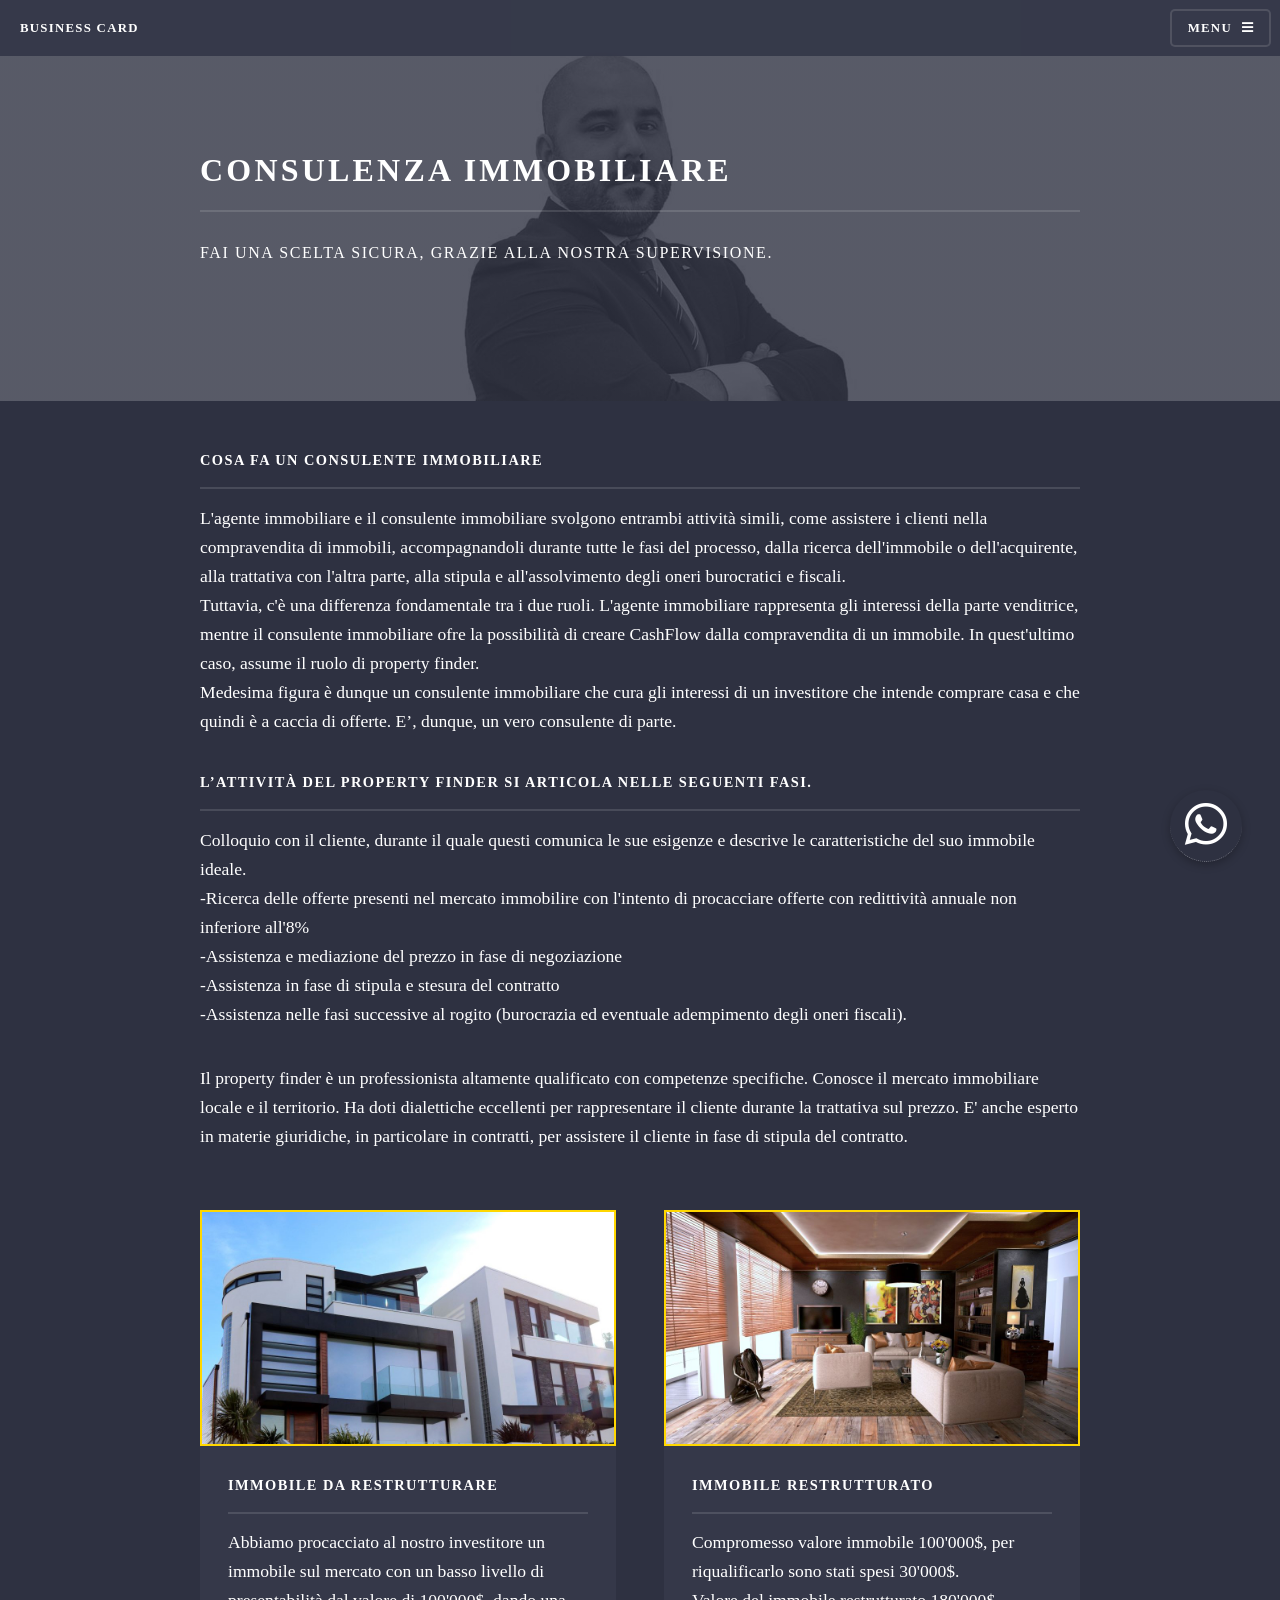
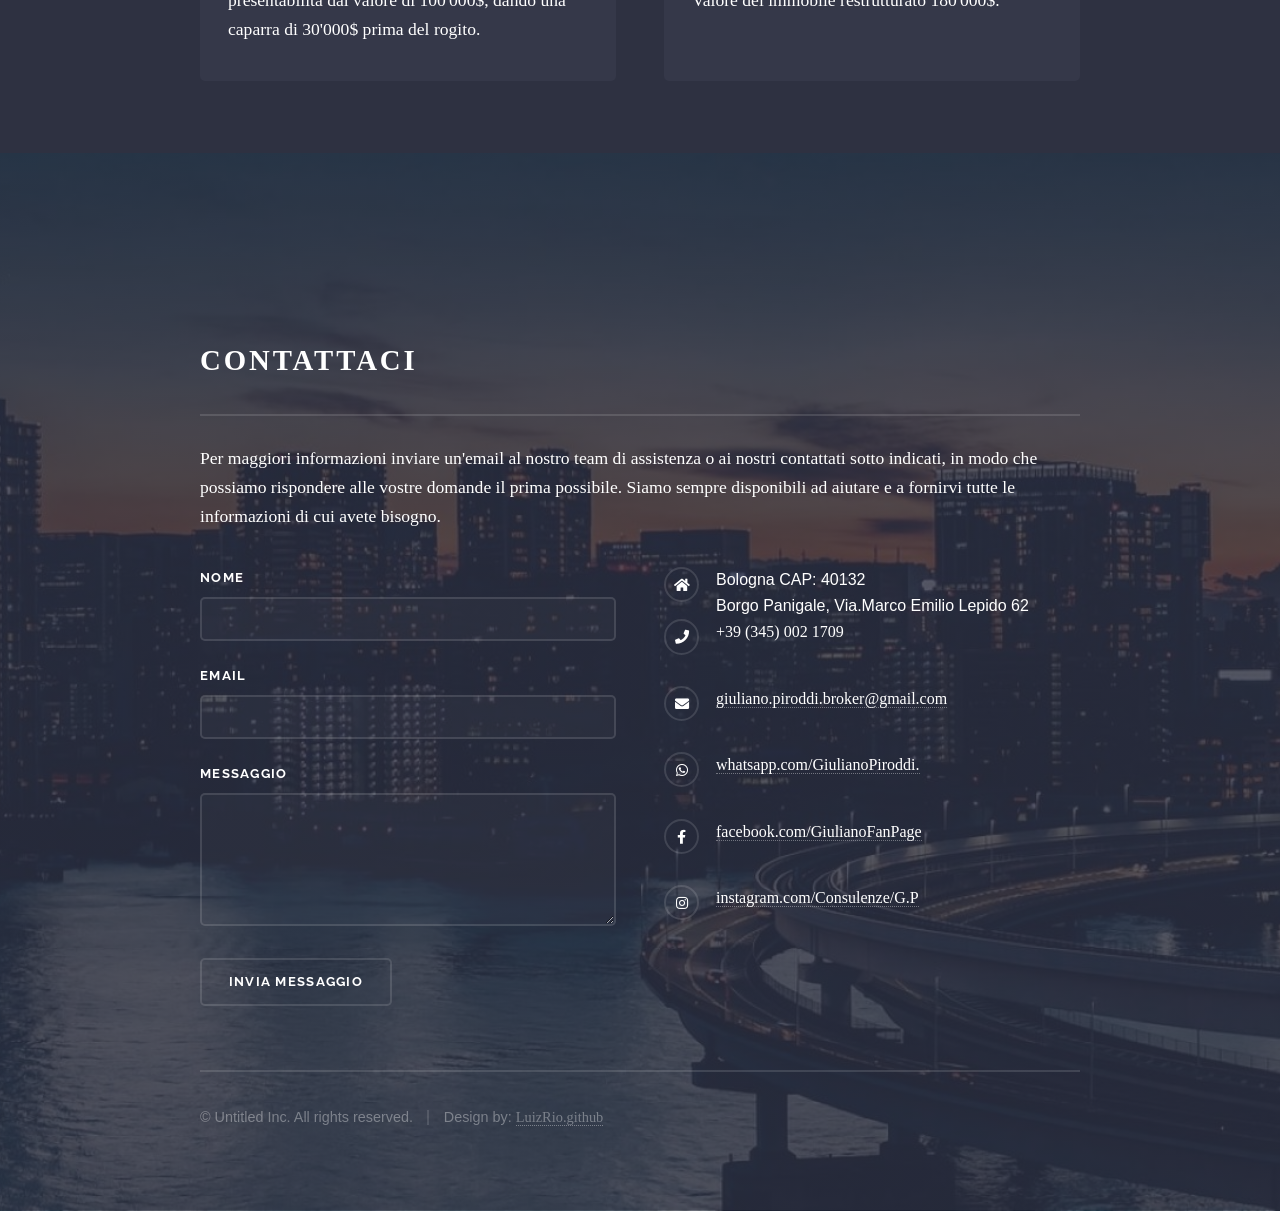
<file: generic.html>
<!DOCTYPE HTML>
<!--
	Solid State by HTML5 UP
	html5up.net | @ajlkn
	Free for personal and commercial use under the CCA 3.0 license (html5up.net/license)
-->
<html>
	<head>
		<title>Generic - Solid State by HTML5 UP</title>
		<meta charset="utf-8" />
		<meta name="viewport" content="width=device-width, initial-scale=1, user-scalable=no" />
		<link rel="stylesheet" href="assets/css/main.css" />
		<noscript><link rel="stylesheet" href="assets/css/noscript.css" /></noscript>
	</head>
	<body class="is-preload">

		<!-- Page Wrapper -->
			<div id="page-wrapper">

				<!-- Header -->
					<header id="header">
						<h1><a href="index.html">Business Card</a></h1>
						<nav>
							<a href="#menu">Menu</a>
						</nav>
					</header>

				<!-- Menu -->
					<nav id="menu">
						<div class="inner">
							<h2>Menu</h2>
							<ul class="links">
								<li><a href="index.html">Home</a></li>
								<li><a href="generic.html">Consulenza Immobiliare</a></li>
								<li><a href="generic2.html">Consulenza Tributaria</a></li>
								<li><a href="generic3.html">Consulenza N.P.L.</a></li>
								<li><a href="generic4.html">Consulenza Finanza Agevolata</a></li>
								<li><a href="generic5.html">Consulenza PNR</a></li>
							</ul>
							<a href="#" class="close">Close</a>
						</div>
					</nav>

				<!-- Wrapper -->
					<section id="wrapper">
						<header>
							<div class="inner">
								<h2>Consulenza Immobiliare</h2>
								<p>Fai una scelta sicura, grazie alla nostra supervisione.</p>
							</div>
						</header>

						<!-- Content -->
							<div class="wrapper">
								<div class="inner">

									<h3 class="major">Cosa fa un consulente immobiliare</h3>
									<p>L'agente immobiliare e il consulente immobiliare svolgono entrambi attività simili, come assistere i clienti nella compravendita di immobili, accompagnandoli durante tutte le fasi del processo, dalla ricerca dell'immobile o dell'acquirente, alla trattativa con l'altra parte, alla stipula e all'assolvimento degli oneri burocratici e fiscali.<br>

Tuttavia, c'è una differenza fondamentale tra i due ruoli. L'agente immobiliare rappresenta  gli interessi della parte venditrice, mentre il consulente immobiliare ofre la possibilità di creare CashFlow dalla compravendita di un immobile. In quest'ultimo caso, assume il ruolo di property finder.<br>
									Medesima figura è dunque un consulente immobiliare che cura gli interessi di un investitore che intende comprare casa e che quindi è a caccia di offerte. E’, dunque, un vero consulente di parte.</p>

                                    <h3 class="major">L’attività del property finder si articola nelle seguenti fasi.</h3>
									<p>Colloquio con il cliente, durante il quale questi comunica le sue esigenze e descrive le caratteristiche del suo immobile ideale.<br>
                                    -Ricerca delle offerte presenti nel mercato immobilire con l'intento di procacciare offerte con redittività annuale non inferiore all'8%<br>
                                    -Assistenza e mediazione del prezzo in fase di negoziazione <br>
                                    -Assistenza in fase di stipula e stesura del contratto<br>
                                    -Assistenza nelle fasi successive al rogito (burocrazia ed eventuale adempimento degli oneri fiscali).</p>

									<p>Il property finder è un professionista altamente qualificato con competenze specifiche. Conosce il mercato immobiliare locale e il territorio. Ha doti dialettiche eccellenti per rappresentare il cliente durante la trattativa sul prezzo. E' anche esperto in materie giuridiche, in particolare in contratti, per assistere il cliente in fase di stipula del contratto.</p>

									<section class="features">
										<article>
											<a href="images/pic.11.jpg" class="image" target="_blank"><img src="images/pic.11.jpg" alt="" /></a>
											<h3 class="major">Immobile da restrutturare</h3>
											<p>Abbiamo procacciato al nostro investitore un immobile sul mercato con un basso livello di presentabilità dal valore di 100'000$, dando una caparra di 30'000$ prima del rogito.</p>
										</article>
										<article>
											<a href="images/pic.12.jpg" class="image" target="_blank"><img src="images/pic.12.jpg" alt="" /></a>
											<h3 class="major">Immobile restrutturato</h3>
											<p>Compromesso valore immobile 100'000$, per riqualificarlo sono stati spesi 30'000$.<br>Valore del immobile restrutturato 180'000$.</p>
										</article>

								</div>
							</div>

					</section>

				<!-- Footer -->
<section id="footer">
						<div class="inner">
							<h2 class="major">Contattaci</h2>
							<p>Per maggiori informazioni inviare un'email al nostro team di assistenza o ai nostri contattati sotto indicati, in modo che possiamo rispondere alle vostre domande il prima possibile. Siamo sempre disponibili ad aiutare e a fornirvi tutte le informazioni di cui avete bisogno.</p>
							<form method="post" action="#">
								<div class="fields">
									<div class="field">
										<label for="name">Nome</label>
										<input type="text" name="name" id="name" />
									</div>
									<div class="field">
										<label for="email">Email</label>
										<input type="email" name="email" id="email" />
									</div>
									<div class="field">
										<label for="message">Messaggio</label>
										<textarea name="message" id="message" rows="4"></textarea>
									</div>
								</div>
								<ul class="actions">
									<li><input type="submit" value="Invia Messaggio" /></li>
								</ul>
							</form>
							<ul class="contact">
								<li class="icon solid fa-home">
									Bologna CAP: 40132<br>
									Borgo Panigale, Via.Marco Emilio Lepido 62
								</li>
								<a href="tel:+393450021709">
								<li class="icon solid fa-phone">+39 (345) 002 1709</li>
								</a>
								<li class="icon solid fa-envelope"><a href="mailto:giuliano.piroddi.broker@gmail.com" target="_blank">giuliano.piroddi.broker@gmail.com</a></li>
								<li class="icon brands fa-whatsapp"><a href="https://wa.me/393450021709?text=Ciao" target="_blank">whatsapp.com/GiulianoPiroddi.</a></li>
								<li class="icon brands fa-facebook-f"><a href="#" target="_blank">facebook.com/GiulianoFanPage</a></li>
								<li class="icon brands fa-instagram"><a href="#" target="_blank">instagram.com/Consulenze/G.P</a></li>
							</ul>
							<ul class="copyright">
								<li>&copy; Untitled Inc. All rights reserved.</li><li>Design by: <a href="https://github.com/LuizRio" target="_blank">LuizRio.github</a></li>
							</ul>
						</div>
					</section>

				 <div class="whatsapp-icon">
              <a href="https://wa.me/393450021709" target="_blank">
               <i class="fab fa-whatsapp"></i>
             </a>
          </div>

			</div>

		<!-- Scripts -->
			<script src="assets/js/jquery.min.js"></script>
			<script src="assets/js/jquery.scrollex.min.js"></script>
			<script src="assets/js/browser.min.js"></script>
			<script src="assets/js/breakpoints.min.js"></script>
			<script src="assets/js/util.js"></script>
			<script src="assets/js/main.js"></script>


	</body>
</html>
</file>
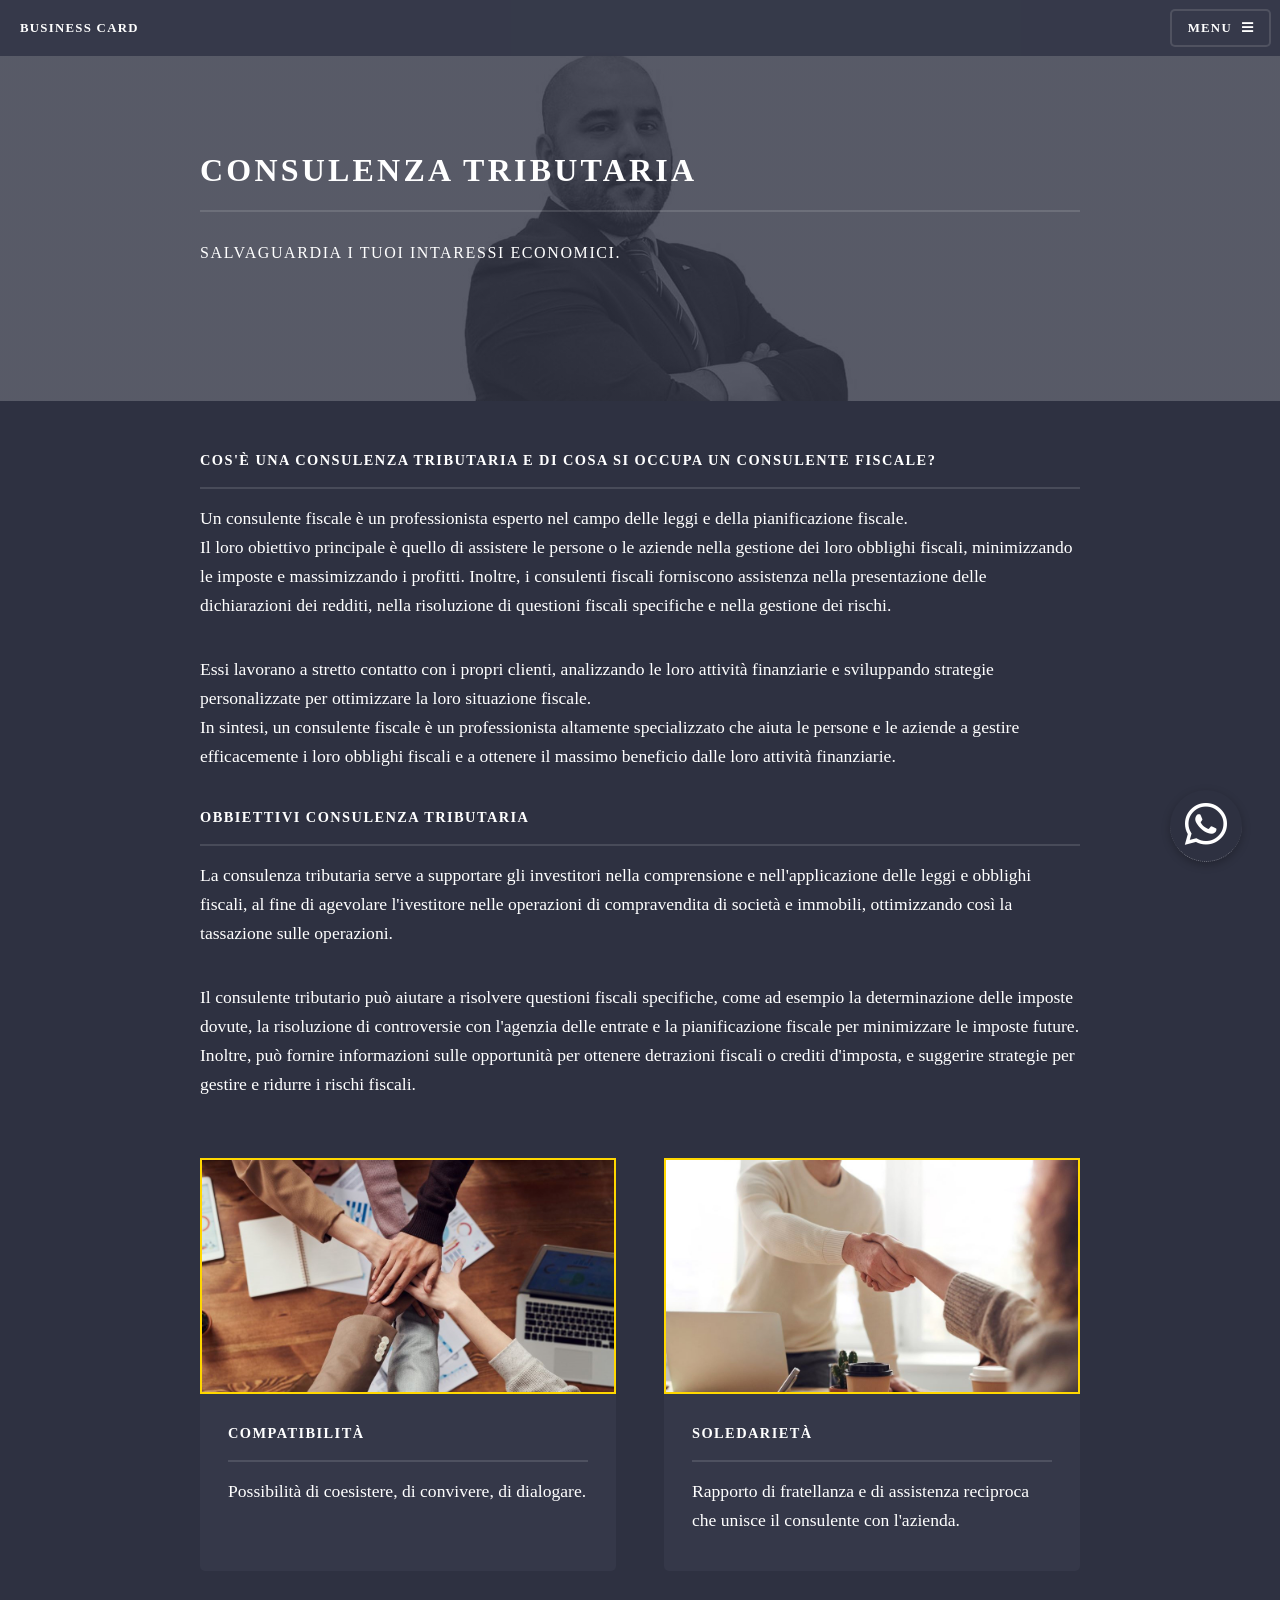
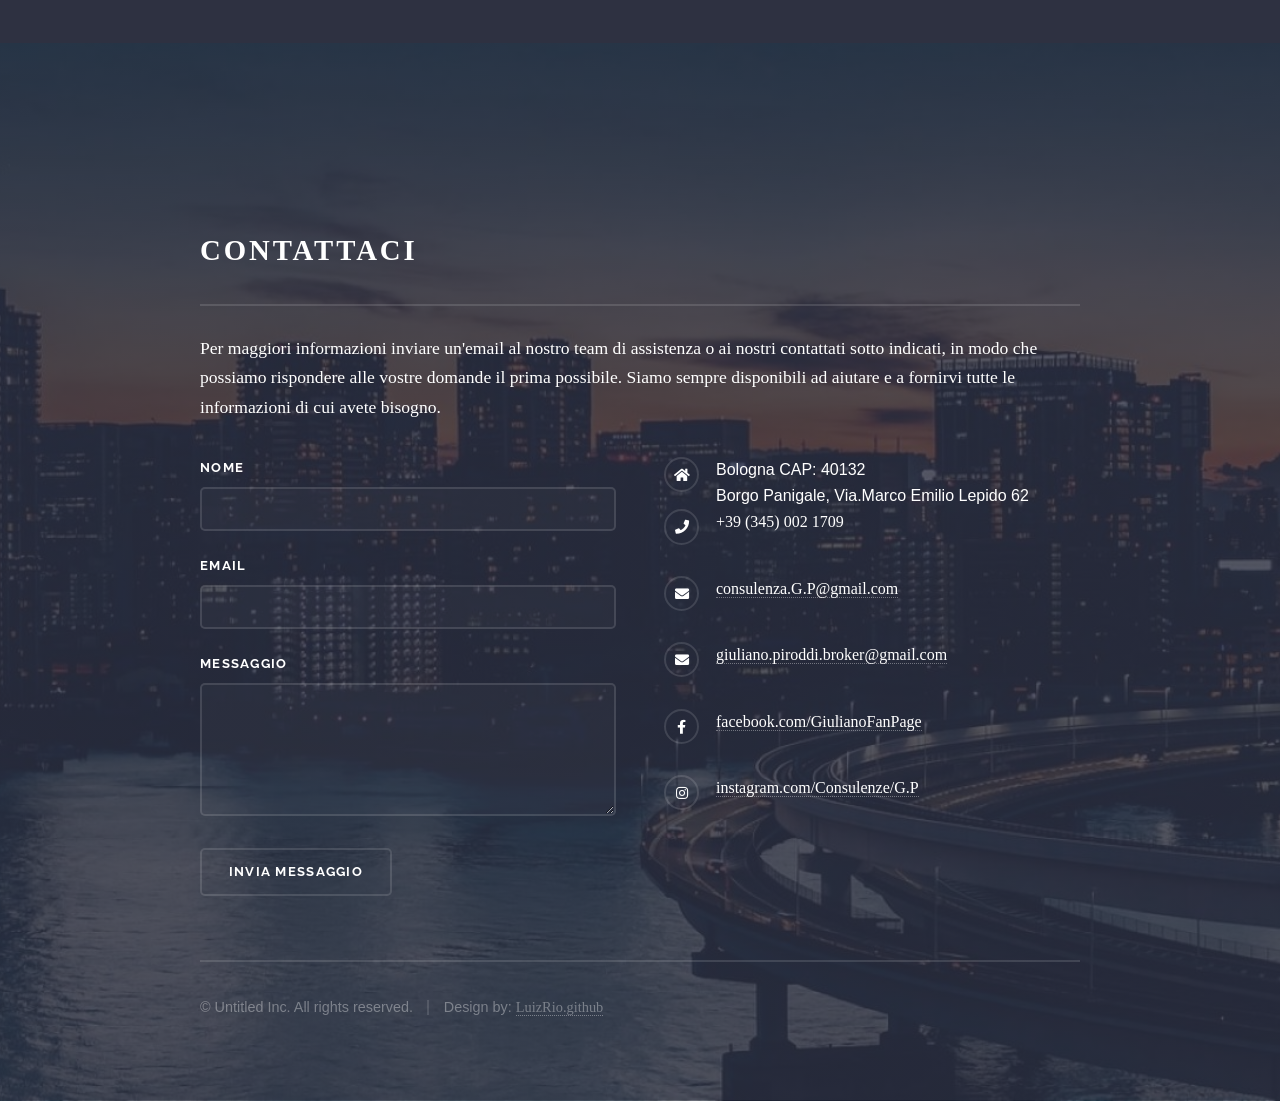
<file: generic2.html>
<!DOCTYPE HTML>
<!--
	Solid State by HTML5 UP
	html5up.net | @ajlkn
	Free for personal and commercial use under the CCA 3.0 license (html5up.net/license)
-->
<html>
	<head>
		<title>Generic - Solid State by HTML5 UP</title>
		<meta charset="utf-8" />
		<meta name="viewport" content="width=device-width, initial-scale=1, user-scalable=no" />
		<link rel="stylesheet" href="assets/css/main.css" />
		<noscript><link rel="stylesheet" href="assets/css/noscript.css" /></noscript>
	</head>
	<body class="is-preload">

		<!-- Page Wrapper -->
			<div id="page-wrapper">

				<!-- Header -->
					<header id="header">
						<h1><a href="index.html">Business Card</a></h1>
						<nav>
							<a href="#menu">Menu</a>
						</nav>
					</header>

				<!-- Menu -->
					<nav id="menu">
						<div class="inner">
							<h2>Menu</h2>
							<ul class="links">
								<li><a href="index.html">Home</a></li>
								<li><a href="generic.html">Consulenza Immobiliare</a></li>
								<li><a href="generic2.html">Consulenza Tributaria</a></li>
								<li><a href="generic3.html">Consulenza N.P.L.</a></li>
								<li><a href="generic4.html">Consulenza Finanza Agevolata</a></li>
								<li><a href="generic5.html">Consulenza PNR</a></li>
							</ul>
							<a href="#" class="close">Close</a>
						</div>
					</nav>

				<!-- Wrapper -->
					<section id="wrapper">
						<header>
							<div class="inner">
								<h2>Consulenza Tributaria</h2>
								<p>Salvaguardia I Tuoi Intaressi Economici.</p>
							</div>
						</header>

						<!-- Content -->
							<div class="wrapper">
								<div class="inner">

									<h3 class="major">Cos'è una consulenza tributaria e di cosa si occupa un consulente fiscale?</h3>
									<p>Un consulente fiscale è un professionista esperto nel campo delle leggi e della pianificazione fiscale.<br> Il loro obiettivo principale è quello di assistere le persone o le aziende nella gestione dei loro obblighi fiscali, minimizzando le imposte e massimizzando i profitti.

Inoltre, i consulenti fiscali forniscono assistenza nella presentazione delle dichiarazioni dei redditi, nella risoluzione di questioni fiscali specifiche e nella gestione dei rischi.</p>

<p>Essi lavorano a stretto contatto con i propri clienti, analizzando le loro attività finanziarie e sviluppando strategie personalizzate per ottimizzare la loro situazione fiscale.<br>

In sintesi, un consulente fiscale è un professionista altamente specializzato che aiuta le persone e le aziende a gestire efficacemente i loro obblighi fiscali e a ottenere il massimo beneficio dalle loro attività finanziarie.</p>


                   <h3 class="major">Obbiettivi Consulenza Tributaria</h3>


                                  <p> La consulenza tributaria serve a supportare gli investitori nella comprensione e nell'applicazione delle leggi e obblighi fiscali,
al fine di agevolare l'ivestitore nelle operazioni di compravendita di società e immobili,
ottimizzando così la tassazione sulle operazioni.</p>

									<p>Il consulente tributario può aiutare a risolvere questioni fiscali specifiche, come ad esempio la determinazione delle imposte dovute, la risoluzione di controversie con l'agenzia delle entrate e la pianificazione fiscale per minimizzare le imposte future. Inoltre, può fornire informazioni sulle opportunità per ottenere detrazioni fiscali o crediti d'imposta, e suggerire strategie per gestire e ridurre i rischi fiscali.</p>


									<section class="features">
										<article class="all">
											<a href="images/pic.14.jpg" class="image"
											target="_blank"><img src="images/pic.14.jpg" alt="" /></a>
											<h3 class="major">Compatibilità</h3>
											<p>Possibilità di coesistere, di convivere, di dialogare.</p>
										</article>
										<article>
											<a href="images/pic.13.jpg" class="image" target="_blank"><img src="images/pic.13.jpg" alt="" /></a>
											<h3 class="major">Soledarietà</h3>
											<p>Rapporto di fratellanza e di assistenza reciproca che unisce il consulente con l'azienda.</p>
										</article>
									</section>

								</div>
							</div>

					</section>

				<!-- Footer -->
<section id="footer">
						<div class="inner">
							<h2 class="major">Contattaci</h2>
							<p>Per maggiori informazioni inviare un'email al nostro team di assistenza o ai nostri contattati sotto indicati, in modo che possiamo rispondere alle vostre domande il prima possibile. Siamo sempre disponibili ad aiutare e a fornirvi tutte le informazioni di cui avete bisogno.</p>
							<form method="post" action="#">
								<div class="fields">
									<div class="field">
										<label for="name">Nome</label>
										<input type="text" name="name" id="name" />
									</div>
									<div class="field">
										<label for="email">Email</label>
										<input type="email" name="email" id="email" />
									</div>
									<div class="field">
										<label for="message">Messaggio</label>
										<textarea name="message" id="message" rows="4"></textarea>
									</div>
								</div>
								<ul class="actions">
									<li><input type="submit" value="Invia Messaggio" /></li>
								</ul>
							</form>
						<ul class="contact">
								<li class="icon solid fa-home">
									Bologna CAP: 40132<br>
									Borgo Panigale, Via.Marco Emilio Lepido 62
								</li>
								<a href="tel:+393450021709">
								<li class="icon solid fa-phone">+39 (345) 002 1709</li>
								</a>
								<li class="icon solid fa-envelope"><a href="mailto:consulenze.G.P@gmail.com" target="_blank">consulenza.G.P@gmail.com</a></li>
								<li class="icon solid fa-envelope"><a href="mailto:giuliano.piroddi.broker@gmail.com" target="_blank">giuliano.piroddi.broker@gmail.com</a></li>
								<li class="icon brands fa-facebook-f"><a href="#" target="_blank">facebook.com/GiulianoFanPage</a></li>
								<li class="icon brands fa-instagram"><a href="#" target="_blank">instagram.com/Consulenze/G.P</a></li>
							</ul>
							<ul class="copyright">
								<li>&copy; Untitled Inc. All rights reserved.</li><li>Design by: <a href="https://github.com/LuizRio" target="_blank">LuizRio.github</a></li>
							</ul>
						</div>
					</section>

				 <div class="whatsapp-icon">
              <a href="https://wa.me/393450021709" target="_blank">
               <i class="fab fa-whatsapp"></i>
             </a>
          </div>

			</div>

		<!-- Scripts -->
			<script src="assets/js/jquery.min.js"></script>
			<script src="assets/js/jquery.scrollex.min.js"></script>
			<script src="assets/js/browser.min.js"></script>
			<script src="assets/js/breakpoints.min.js"></script>
			<script src="assets/js/util.js"></script>
			<script src="assets/js/main.js"></script>

	</body>
</html>
</file>
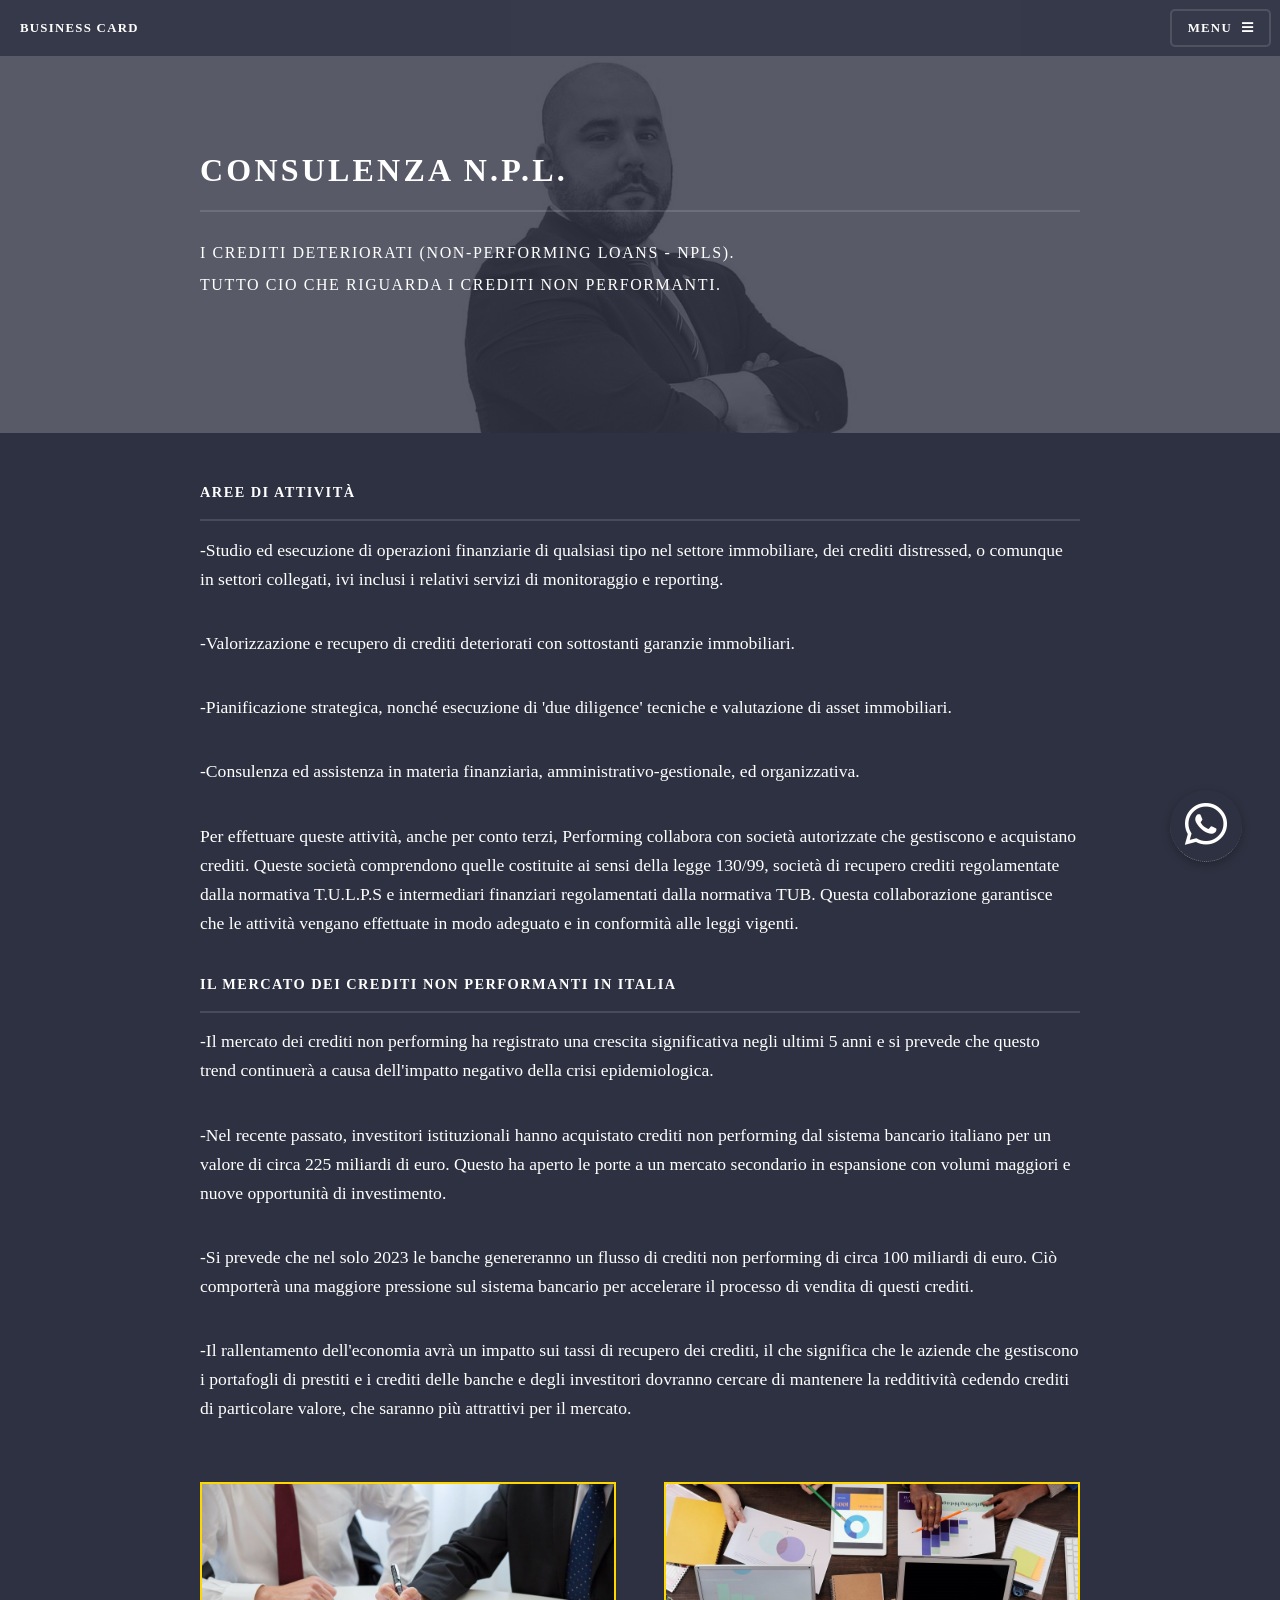
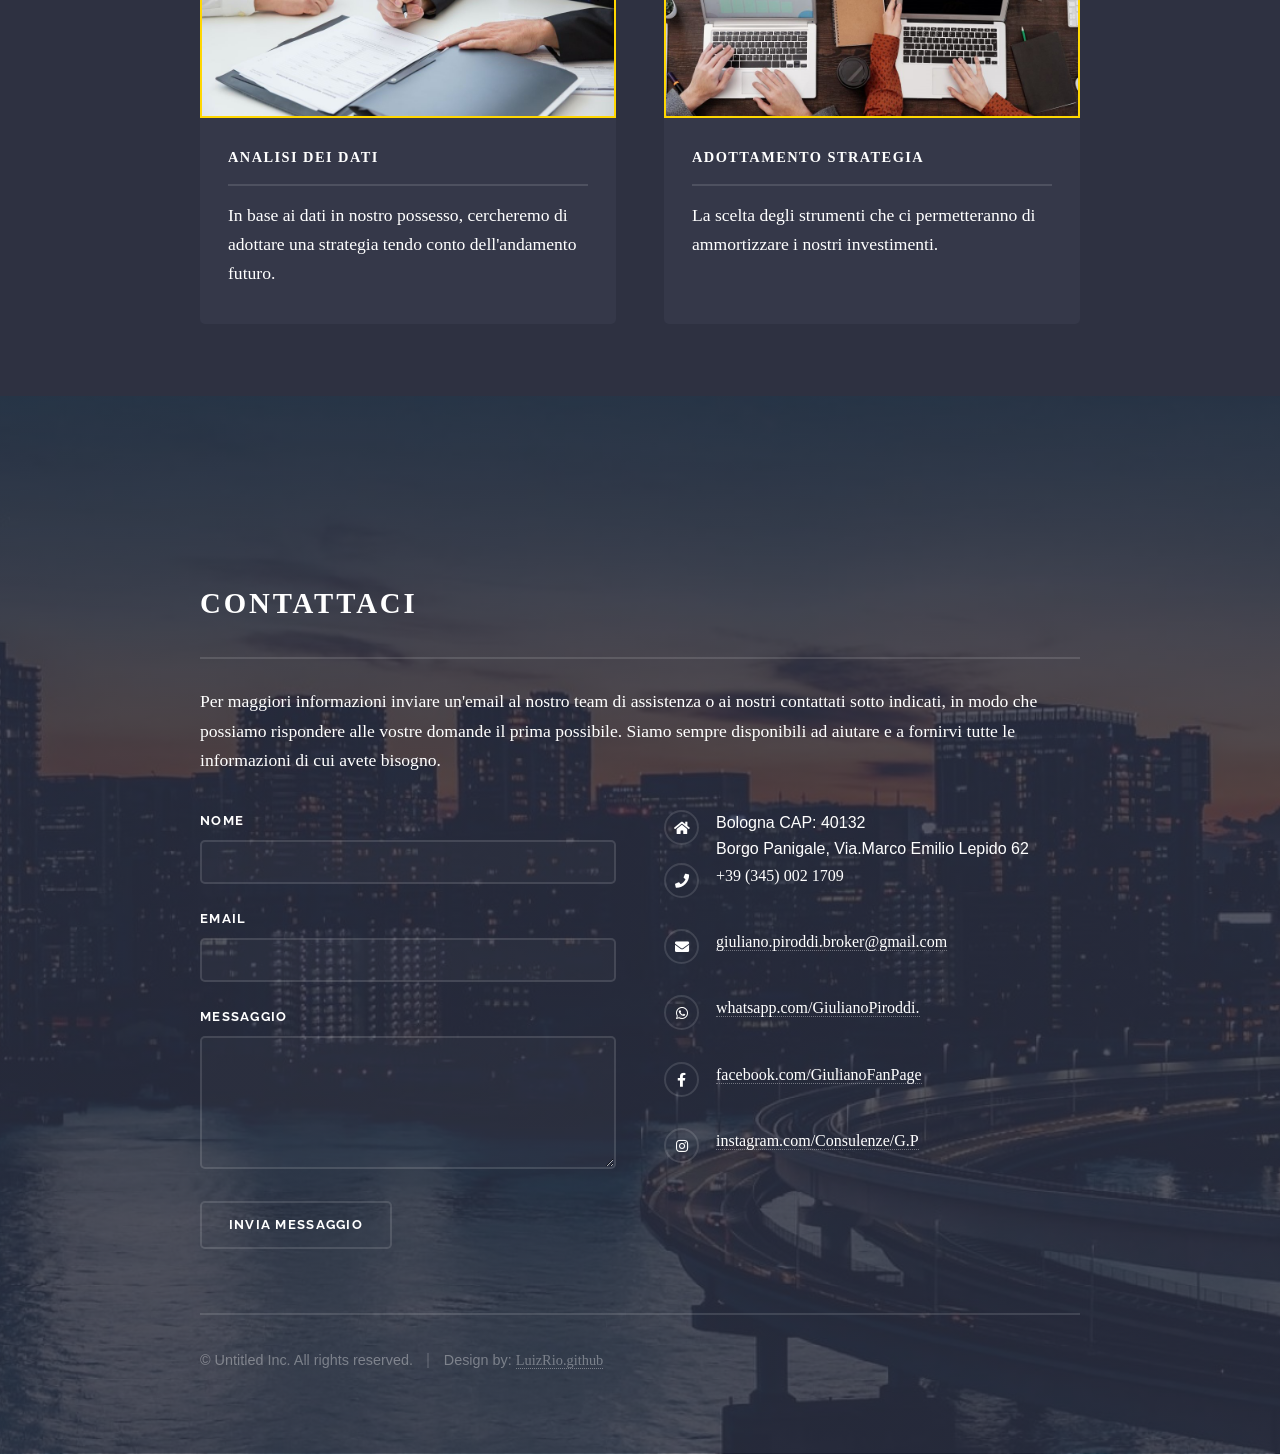
<file: generic3.html>
<!DOCTYPE HTML>
<!--
	Solid State by HTML5 UP
	html5up.net | @ajlkn
	Free for personal and commercial use under the CCA 3.0 license (html5up.net/license)
-->
<html>
	<head>
		<title>Generic - Solid State by HTML5 UP</title>
		<meta charset="utf-8" />
		<meta name="viewport" content="width=device-width, initial-scale=1, user-scalable=no" />
		<link rel="stylesheet" href="assets/css/main.css" />
		<noscript><link rel="stylesheet" href="assets/css/noscript.css" /></noscript>
	</head>
	<body class="is-preload">

		<!-- Page Wrapper -->
			<div id="page-wrapper">

				<!-- Header -->
					<header id="header">
						<h1><a href="index.html">Business Card</a></h1>
						<nav>
							<a href="#menu">Menu</a>
						</nav>
					</header>

				<!-- Menu -->
					<nav id="menu">
						<div class="inner">
							<h2>Menu</h2>
							<ul class="links">
								<li><a href="index.html">Home</a></li>
								<li><a href="generic.html">Consulenza Immobiliare</a></li>
								<li><a href="generic2.html">Consulenza Tributaria</a></li>
								<li><a href="generic3.html">Consulenza N.P.L.</a></li>
								<li><a href="generic4.html">Consulenza Finanza Agevolata</a></li>
								<li><a href="generic5.html">Consulenza PNR</a></li>
							</ul>
							<a href="#" class="close">Close</a>
						</div>
					</nav>

				<!-- Wrapper -->
					<section id="wrapper">
						<header>
							<div class="inner">
								<h2>Consulenza N.P.L.</h2>
								<p>I crediti deteriorati (Non-Performing Loans - NPLs).<br>Tutto cio che riguarda i crediti non performanti.</p>
							</div>
						</header>

						<!-- Content -->
							<div class="wrapper">
								<div class="inner">

									<h3 class="major">Aree di attività</h3>
									<p>-Studio ed esecuzione di operazioni finanziarie di qualsiasi tipo nel settore immobiliare, dei crediti distressed, o comunque in settori collegati, ivi inclusi i relativi servizi di monitoraggio e reporting.<br>
                                    <p>-Valorizzazione e recupero di crediti deteriorati con sottostanti garanzie immobiliari.</p>
                                    <p>-Pianificazione strategica, nonché esecuzione di 'due diligence' tecniche e valutazione di asset immobiliari.</p>
                                    <p>-Consulenza ed assistenza in materia finanziaria, amministrativo-gestionale, ed organizzativa.</p>

									<p>Per effettuare queste attività, anche per conto terzi, Performing collabora con società autorizzate che gestiscono e acquistano crediti. Queste società comprendono quelle costituite ai sensi della legge 130/99, società di recupero crediti regolamentate dalla normativa T.U.L.P.S e intermediari finanziari regolamentati dalla normativa TUB. Questa collaborazione garantisce che le attività vengano effettuate in modo adeguato e in conformità alle leggi vigenti.</p>

									<h3 class="major">Il Mercato dei crediti non performanti in Italia</h3>
									<p>-Il mercato dei crediti non performing ha registrato una crescita significativa negli ultimi 5 anni e si prevede che questo trend continuerà a causa dell'impatto negativo della crisi epidemiologica.</p>
                                    <p>-Nel recente passato, investitori istituzionali hanno acquistato crediti non performing dal sistema bancario italiano per un valore di circa 225 miliardi di euro. Questo ha aperto le porte a un mercato secondario in espansione con volumi maggiori e nuove opportunità di investimento.</p>
                                    <p>-Si prevede che nel solo 2023 le banche genereranno un flusso di crediti non performing di circa 100 miliardi di euro. Ciò comporterà una maggiore pressione sul sistema bancario per accelerare il processo di vendita di questi crediti.</p>
                                    <p>-Il rallentamento dell'economia avrà un impatto sui tassi di recupero dei crediti, il che significa che le aziende che gestiscono i portafogli di prestiti e i crediti delle banche e degli investitori dovranno cercare di mantenere la redditività cedendo crediti di particolare valore, che saranno più attrattivi per il mercato.</p>

									<section class="features">
										<article>
											<a href="images/pic.15.jpg" class="image" target="_blank"><img src="images/pic.15.jpg" alt="" /></a>
											<h3 class="major">Analisi dei dati</h3>


											<p>In base ai dati in nostro possesso, cercheremo di adottare una strategia tendo conto dell'andamento futuro.</p>
										</article>
										<article>
											<a href="images/pic.16.jpg" class="image" target="_blank"><img src="images/pic.16.jpg" alt="" /></a>
											<h3 class="major">Adottamento Strategia</h3>
											<p>La scelta degli strumenti che ci permetteranno di ammortizzare i nostri investimenti.</p>
										</article>
									</section>

								</div>
							</div>

					</section>

				<!-- Footer -->
<section id="footer">
						<div class="inner">
							<h2 class="major">Contattaci</h2>
							<p>Per maggiori informazioni inviare un'email al nostro team di assistenza o ai nostri contattati sotto indicati, in modo che possiamo rispondere alle vostre domande il prima possibile. Siamo sempre disponibili ad aiutare e a fornirvi tutte le informazioni di cui avete bisogno.</p>
							<form method="post" action="#">
								<div class="fields">
									<div class="field">
										<label for="name">Nome</label>
										<input type="text" name="name" id="name" />
									</div>
									<div class="field">
										<label for="email">Email</label>
										<input type="email" name="email" id="email" />
									</div>
									<div class="field">
										<label for="message">Messaggio</label>
										<textarea name="message" id="message" rows="4"></textarea>
									</div>
								</div>
								<ul class="actions">
									<li><input type="submit" value="Invia Messaggio" /></li>
								</ul>
							</form>
				              <ul class="contact">
								<li class="icon solid fa-home">
									Bologna CAP: 40132<br>
									Borgo Panigale, Via.Marco Emilio Lepido 62
								</li>
								<a href="tel:+393450021709">
								<li class="icon solid fa-phone">+39 (345) 002 1709</li>
								</a>
								<li class="icon solid fa-envelope"><a href="mailto:giuliano.piroddi.broker@gmail.com" target="_blank">giuliano.piroddi.broker@gmail.com</a></li>
								<li class="icon brands fa-whatsapp"><a href="https://wa.me/393450021709?text=Ciao" target="_blank">whatsapp.com/GiulianoPiroddi.</a></li>
								<li class="icon brands fa-facebook-f"><a href="#" target="_blank">facebook.com/GiulianoFanPage</a></li>
								<li class="icon brands fa-instagram"><a href="#" target="_blank">instagram.com/Consulenze/G.P</a></li>
							</ul>
							<ul class="copyright">
								<li>&copy; Untitled Inc. All rights reserved.</li><li>Design by: <a href="https://github.com/LuizRio" target="_blank">LuizRio.github</a></li>
							</ul>
						</div>
					</section>

				 <div class="whatsapp-icon">
              <a href="https://wa.me/393450021709" target="_blank">
               <i class="fab fa-whatsapp"></i>
             </a>
          </div>

			</div>

		<!-- Scripts -->
			<script src="assets/js/jquery.min.js"></script>
			<script src="assets/js/jquery.scrollex.min.js"></script>
			<script src="assets/js/browser.min.js"></script>
			<script src="assets/js/breakpoints.min.js"></script>
			<script src="assets/js/util.js"></script>
			<script src="assets/js/main.js"></script>

	</body>
</html>
</file>
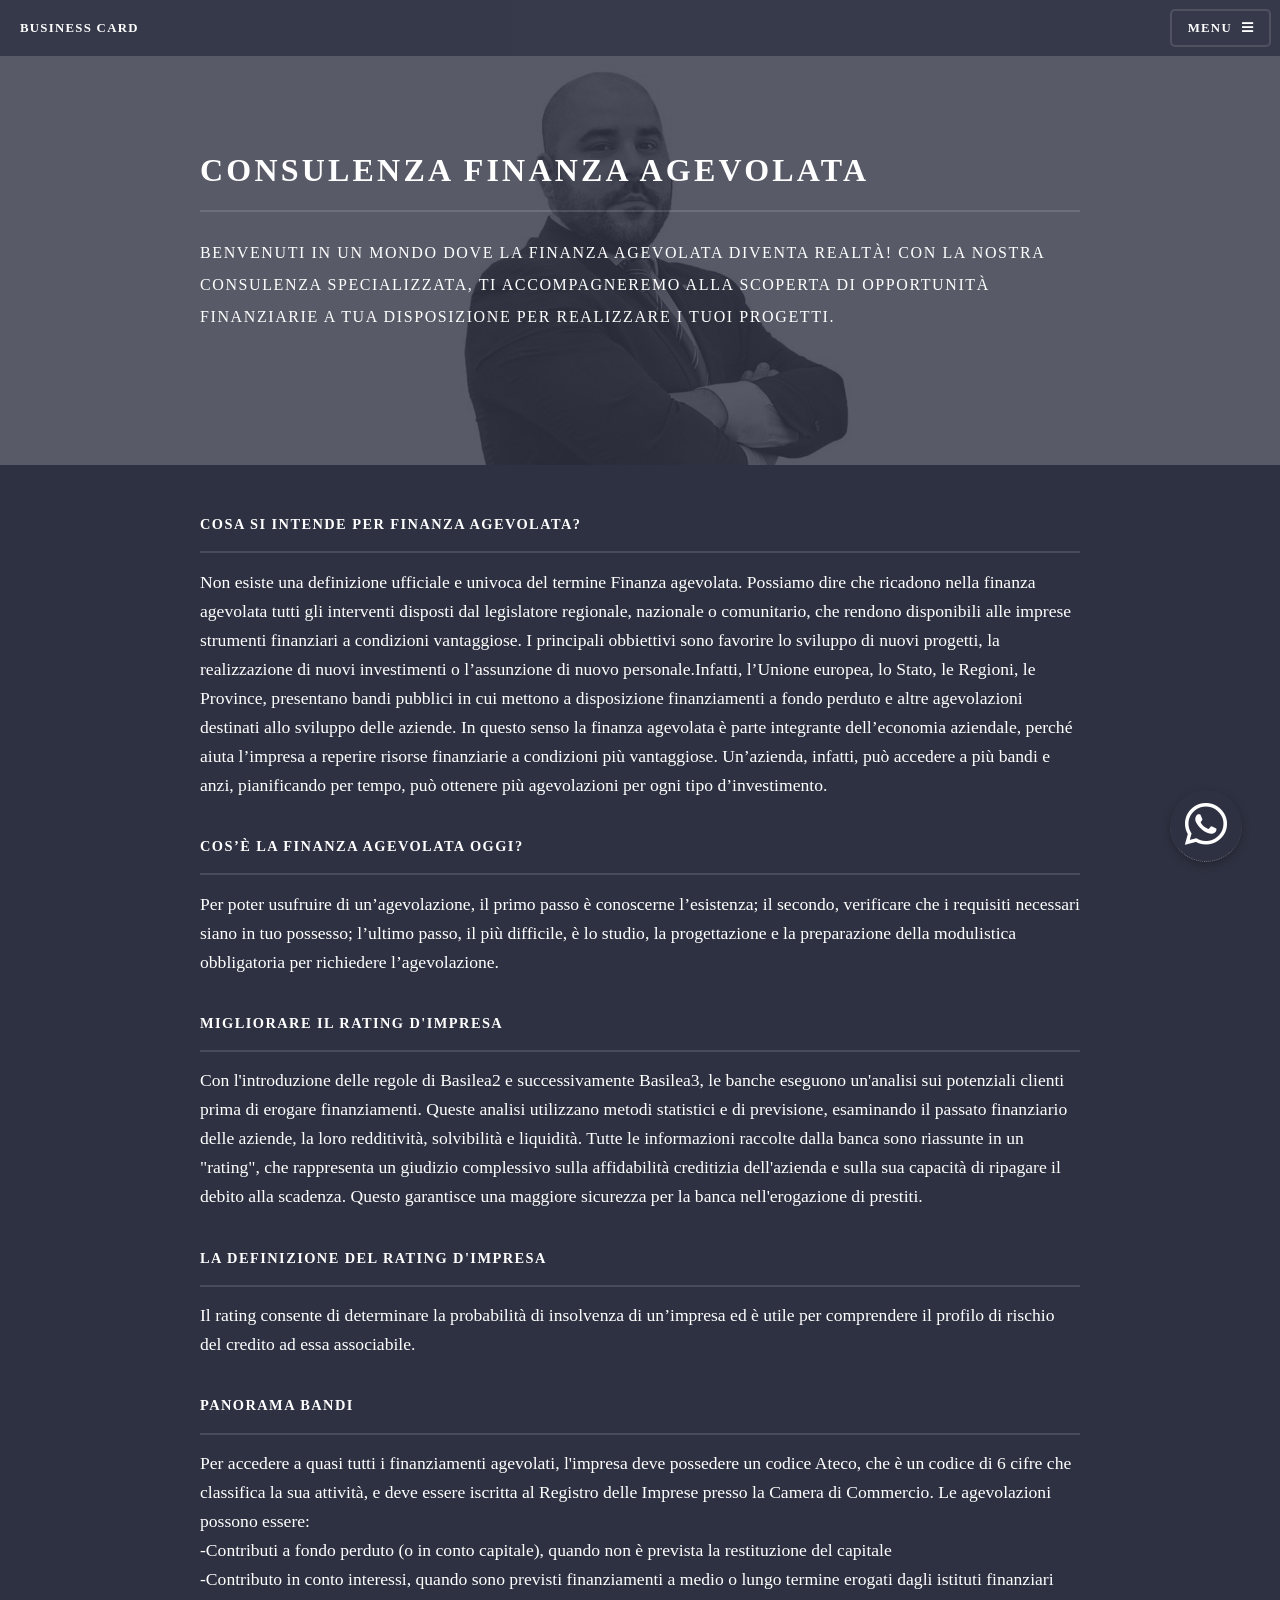
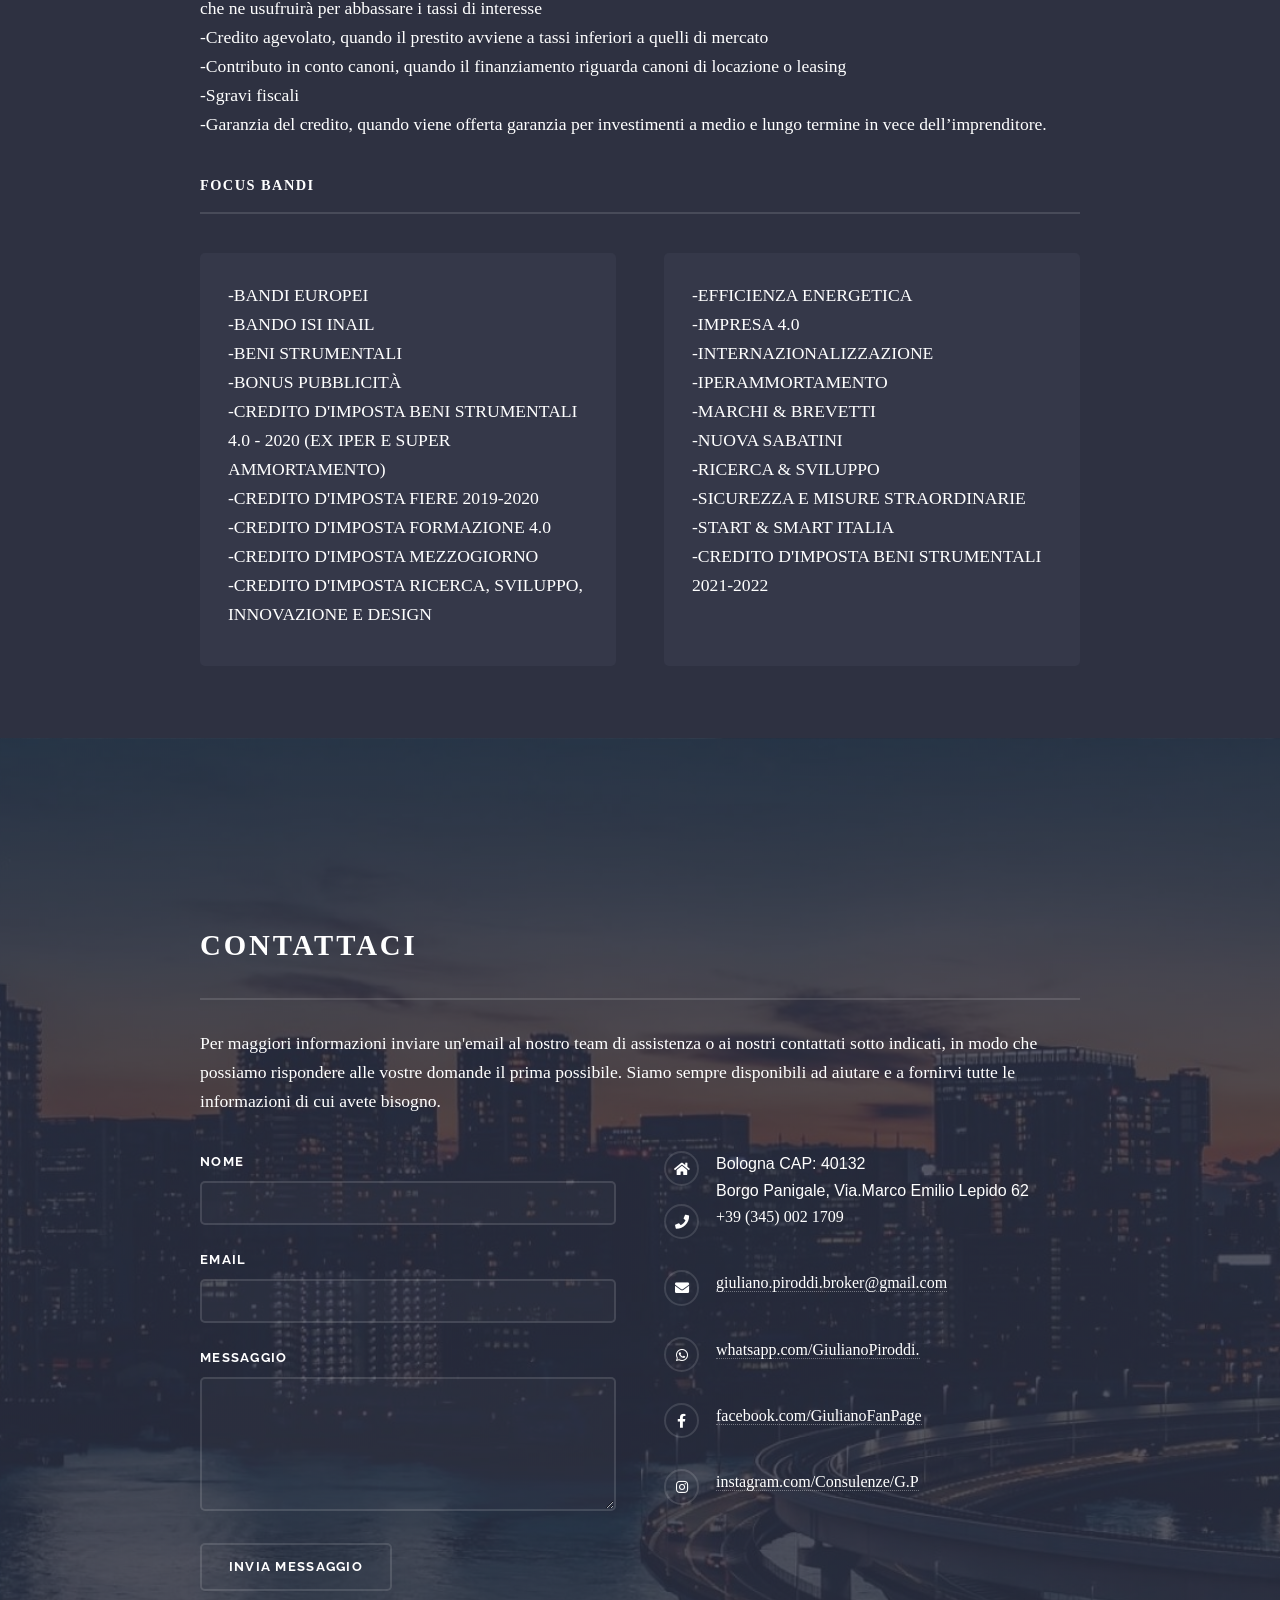
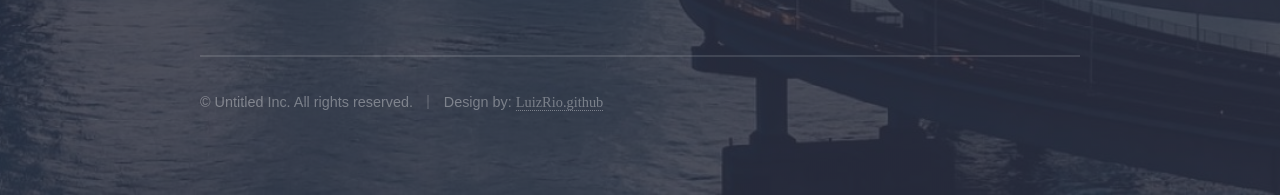
<file: generic4.html>
<!DOCTYPE HTML>
<!--
	Solid State by HTML5 UP
	html5up.net | @ajlkn
	Free for personal and commercial use under the CCA 3.0 license (html5up.net/license)
-->
<html>
	<head>
		<title>Generic - Solid State by HTML5 UP</title>
		<meta charset="utf-8" />
		<meta name="viewport" content="width=device-width, initial-scale=1, user-scalable=no" />
		<link rel="stylesheet" href="assets/css/main.css" />
		<noscript><link rel="stylesheet" href="assets/css/noscript.css" /></noscript>
	</head>
	<body class="is-preload">

		<!-- Page Wrapper -->
			<div id="page-wrapper">

				<!-- Header -->
					<header id="header">
						<h1><a href="index.html">Business Card</a></h1>
						<nav>
							<a href="#menu">Menu</a>
						</nav>
					</header>

				<!-- Menu -->
					<nav id="menu">
						<div class="inner">
							<h2>Menu</h2>
							<ul class="links">
								<li><a href="index.html">Home</a></li>
								<li><a href="generic.html">Consulenza Immobiliare</a></li>
								<li><a href="generic2.html">Consulenza Tributaria</a></li>
								<li><a href="generic3.html">Consulenza N.P.L.</a></li>
								<li><a href="generic4.html">Consulenza Finanza Agevolata</a></li>
								<li><a href="generic5.html">Consulenza PNR</a></li>
							</ul>
							<a href="#" class="close">Close</a>
						</div>
					</nav>

				<!-- Wrapper -->
					<section id="wrapper">
						<header>
							<div class="inner">
								<h2>Consulenza Finanza Agevolata</h2>
								<p>Benvenuti in un mondo dove la finanza agevolata diventa realtà! Con la nostra consulenza specializzata, ti accompagneremo alla scoperta di opportunità finanziarie a tua disposizione per realizzare i tuoi progetti.</p>
							</div>
						</header>

						<!-- Content -->
							<div class="wrapper">
								<div class="inner">

									<h3 class="major">Cosa si intende per Finanza agevolata?</h3>
									<p>
Non esiste una definizione ufficiale e univoca del termine Finanza agevolata. Possiamo dire che ricadono nella finanza agevolata tutti gli interventi disposti dal legislatore regionale, nazionale o comunitario, che rendono disponibili alle imprese strumenti finanziari a condizioni vantaggiose. I principali obbiettivi sono favorire lo sviluppo di nuovi progetti, la realizzazione di nuovi investimenti o l’assunzione di nuovo personale.Infatti, l’Unione europea, lo Stato, le Regioni, le Province, presentano bandi pubblici in cui mettono a disposizione finanziamenti a fondo perduto e altre agevolazioni destinati allo sviluppo delle aziende. In questo senso la finanza agevolata è parte integrante dell’economia aziendale, perché aiuta l’impresa a reperire risorse finanziarie a condizioni più vantaggiose. Un’azienda, infatti, può accedere a più bandi e anzi, pianificando per tempo, può ottenere più agevolazioni per ogni tipo d’investimento.</p>

									<h3 class="major">Cos’è la Finanza agevolata oggi?</h3>
									<p>Per poter usufruire di un’agevolazione, il primo passo è conoscerne l’esistenza; il secondo, verificare che i requisiti necessari siano in tuo possesso; l’ultimo passo, il più difficile, è lo studio, la progettazione e la preparazione della modulistica obbligatoria per richiedere l’agevolazione.</p>

									<h3 class="major">Migliorare il rating d'impresa</h3>
									<p>Con l'introduzione delle regole di Basilea2 e successivamente Basilea3, le banche eseguono un'analisi sui potenziali clienti prima di erogare finanziamenti. Queste analisi utilizzano metodi statistici e di previsione, esaminando il passato finanziario delle aziende, la loro redditività, solvibilità e liquidità. Tutte le informazioni raccolte dalla banca sono riassunte in un "rating", che rappresenta un giudizio complessivo sulla affidabilità creditizia dell'azienda e sulla sua capacità di ripagare il debito alla scadenza. Questo garantisce una maggiore sicurezza per la banca nell'erogazione di prestiti.</p>

									<h3 class="major">La definizione del rating d'impresa</h3>
									<p>Il rating consente di determinare la probabilità di insolvenza di un’impresa ed è utile per comprendere il profilo di rischio del credito ad essa associabile.</p>

									<h3 class="major">Panorama Bandi</h3>
									<p>Per accedere a quasi tutti i finanziamenti agevolati, l'impresa deve possedere un codice Ateco, che è un codice di 6 cifre che classifica la sua attività, e deve essere iscritta al Registro delle Imprese presso la Camera di Commercio.
Le agevolazioni possono essere:<br>-Contributi a fondo perduto (o in conto capitale), quando non è prevista la restituzione del capitale<br>-Contributo in conto interessi, quando sono previsti finanziamenti a medio o lungo termine erogati dagli istituti finanziari che ne usufruirà per abbassare i tassi di interesse<br>-Credito agevolato, quando il prestito avviene a tassi inferiori a quelli di mercato<br>-Contributo in conto canoni, quando il finanziamento riguarda canoni di locazione o leasing<br>-Sgravi fiscali<br>-Garanzia del credito, quando viene offerta garanzia per investimenti a medio e lungo termine in vece dell’imprenditore.</p>

									<h3 class="major">Focus Bandi</h3>

									<section class="features">
										<article>
											<p>-BANDI EUROPEI <br>
                                               -BANDO ISI INAIL <br>
                                               -BENI STRUMENTALI <br>
                                               -BONUS PUBBLICITÀ <br>
                                               -CREDITO D'IMPOSTA BENI STRUMENTALI 4.0 - 2020 (EX IPER E SUPER AMMORTAMENTO) <br>
                                               -CREDITO D'IMPOSTA FIERE 2019-2020 <br>
                                               -CREDITO D'IMPOSTA FORMAZIONE 4.0 <br>
                                               -CREDITO D'IMPOSTA MEZZOGIORNO <br>
                                               -CREDITO D'IMPOSTA RICERCA, SVILUPPO, INNOVAZIONE E DESIGN </p>
										</article>
										<article>


											<p>-EFFICIENZA ENERGETICA<br>
-IMPRESA 4.0<br>
-INTERNAZIONALIZZAZIONE <br>
-IPERAMMORTAMENTO <br>
-MARCHI & BREVETTI <br>
-NUOVA SABATINI <br>
-RICERCA & SVILUPPO <br>
-SICUREZZA E MISURE STRAORDINARIE <br>
-START & SMART ITALIA <br>
-CREDITO D'IMPOSTA BENI STRUMENTALI 2021-2022</p>
										</article>
									</section>

								</div>
							</div>

					</section>

				<!-- Footer -->
<section id="footer">
						<div class="inner">
							<h2 class="major">Contattaci</h2>
							<p>Per maggiori informazioni inviare un'email al nostro team di assistenza o ai nostri contattati sotto indicati, in modo che possiamo rispondere alle vostre domande il prima possibile. Siamo sempre disponibili ad aiutare e a fornirvi tutte le informazioni di cui avete bisogno.</p>
							<form method="post" action="#">
								<div class="fields">
									<div class="field">
										<label for="name">Nome</label>
										<input type="text" name="name" id="name" />
									</div>
									<div class="field">
										<label for="email">Email</label>
										<input type="email" name="email" id="email" />
									</div>
									<div class="field">
										<label for="message">Messaggio</label>
										<textarea name="message" id="message" rows="4"></textarea>
									</div>
								</div>
								<ul class="actions">
									<li><input type="submit" value="Invia Messaggio" /></li>
								</ul>
							</form>
							<ul class="contact">
								<li class="icon solid fa-home">
									Bologna CAP: 40132<br>
									Borgo Panigale, Via.Marco Emilio Lepido 62
								</li>
								<a href="tel:+393450021709">
								<li class="icon solid fa-phone">+39 (345) 002 1709</li>
								</a>
								<li class="icon solid fa-envelope"><a href="mailto:giuliano.piroddi.broker@gmail.com" target="_blank">giuliano.piroddi.broker@gmail.com</a></li>
								<li class="icon brands fa-whatsapp"><a href="https://wa.me/393450021709?text=Ciao" target="_blank">whatsapp.com/GiulianoPiroddi.</a></li>
								<li class="icon brands fa-facebook-f"><a href="#" target="_blank">facebook.com/GiulianoFanPage</a></li>
								<li class="icon brands fa-instagram"><a href="#" target="_blank">instagram.com/Consulenze/G.P</a></li>
							</ul>
							<ul class="copyright">
								<li>&copy; Untitled Inc. All rights reserved.</li><li>Design by: <a href="https://github.com/LuizRio" target="_blank">LuizRio.github</a></li>
							</ul>
						</div>
					</section>

				 <div class="whatsapp-icon">
              <a href="https://wa.me/393450021709" target="_blank">
               <i class="fab fa-whatsapp"></i>
             </a>
          </div>

			</div>

		<!-- Scripts -->
			<script src="assets/js/jquery.min.js"></script>
			<script src="assets/js/jquery.scrollex.min.js"></script>
			<script src="assets/js/browser.min.js"></script>
			<script src="assets/js/breakpoints.min.js"></script>
			<script src="assets/js/util.js"></script>
			<script src="assets/js/main.js"></script>

	</body>
</html>
</file>
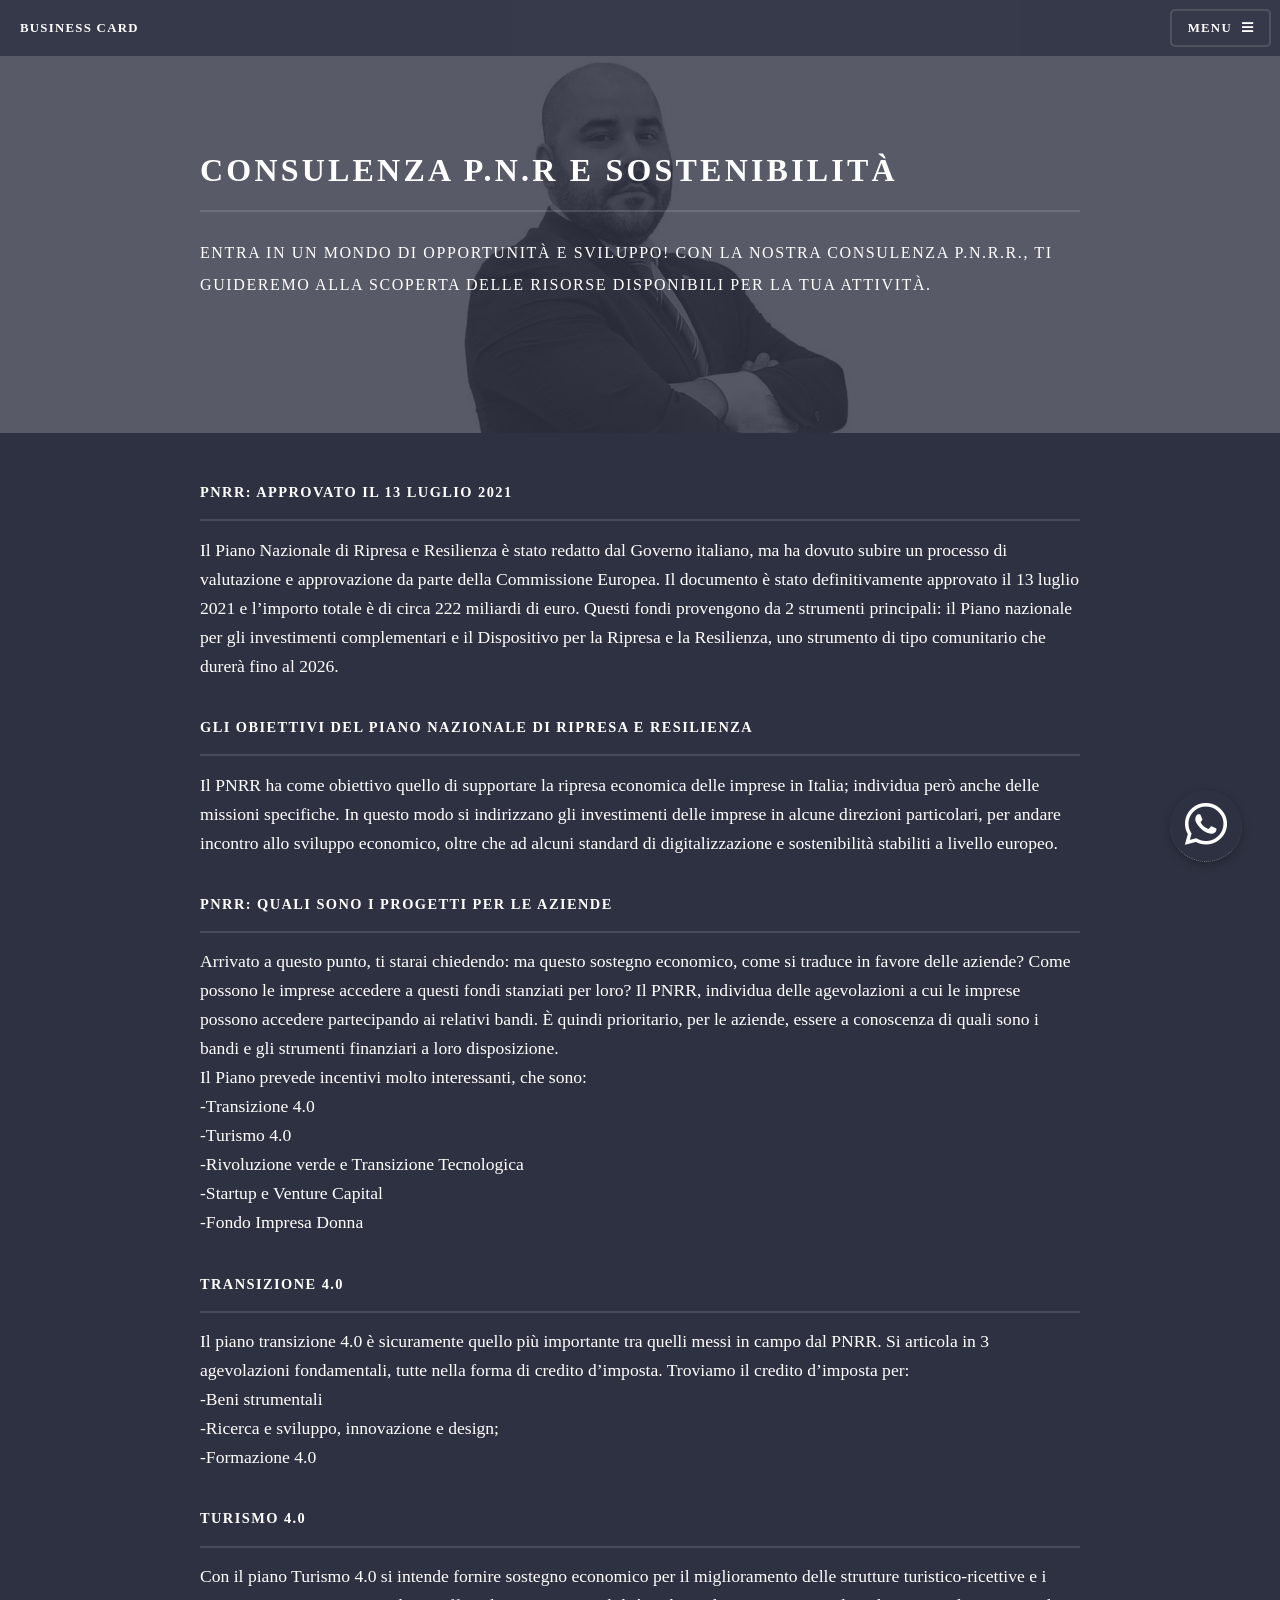
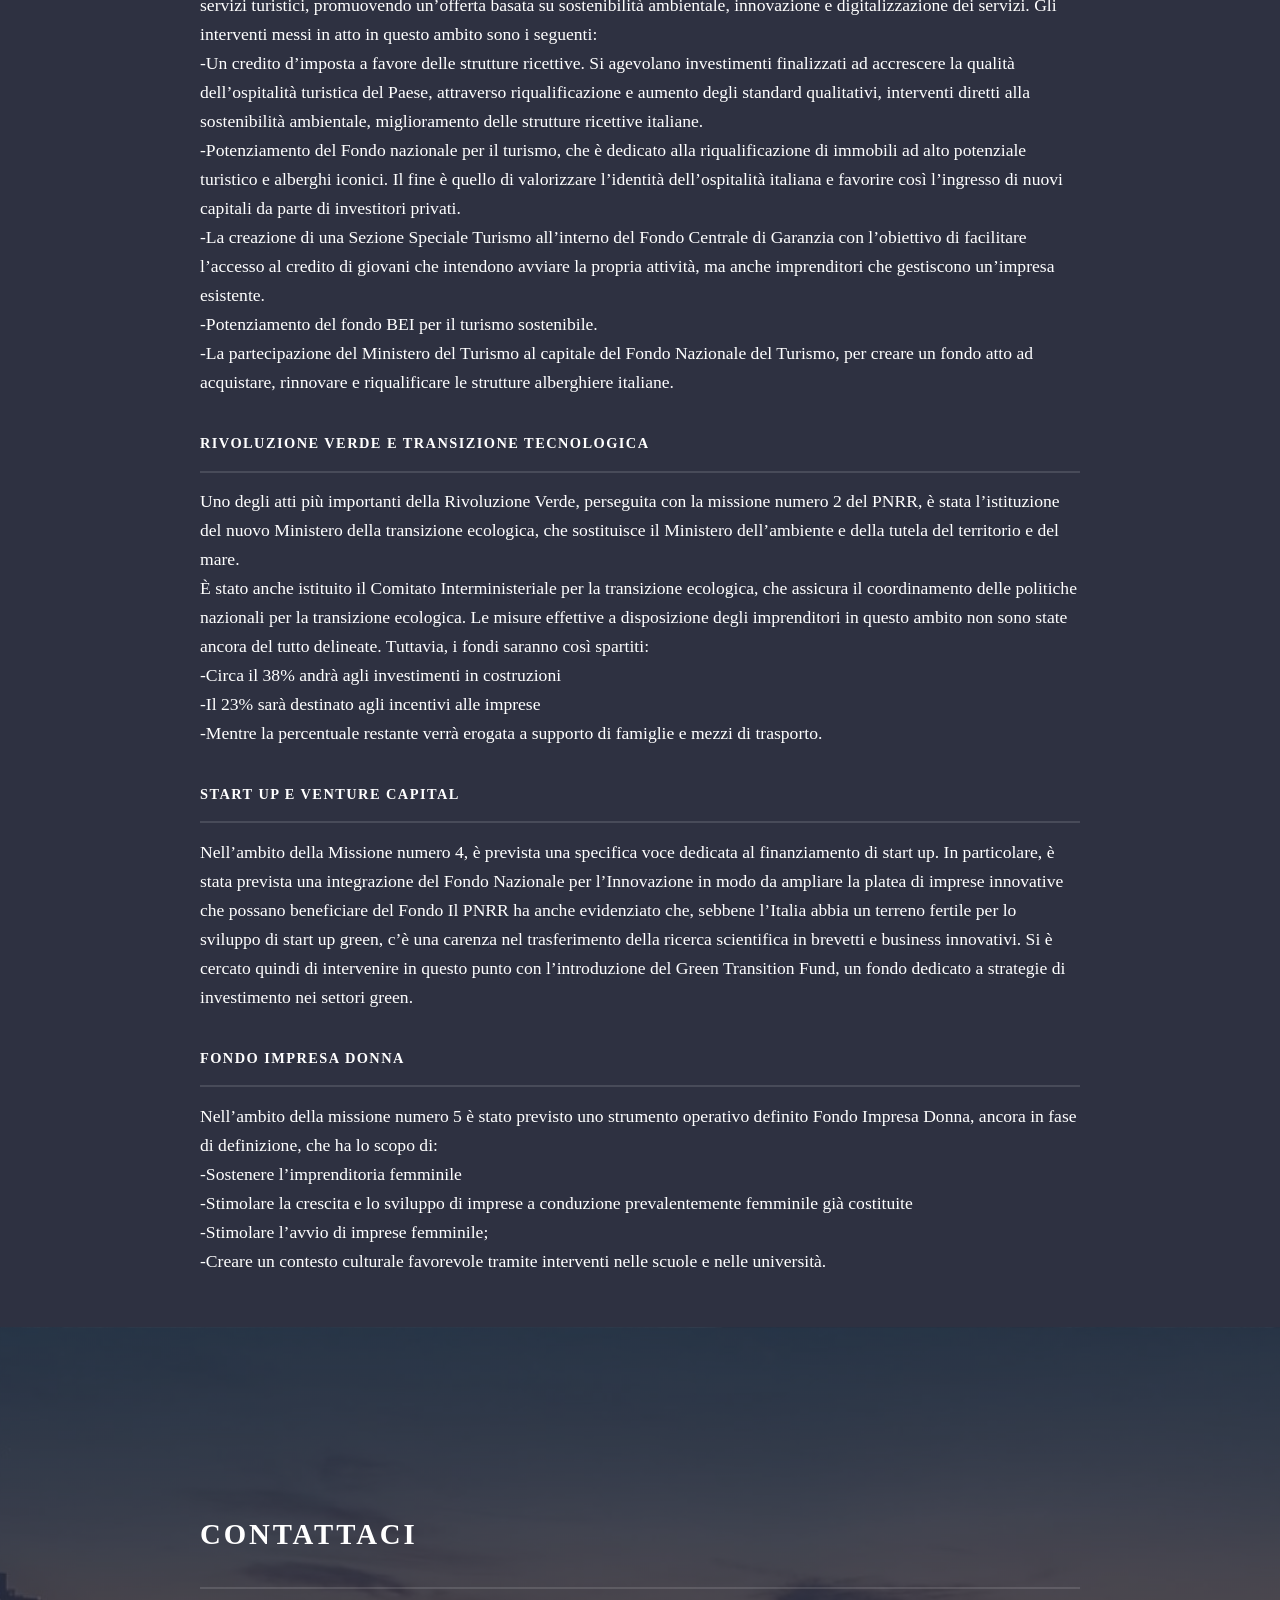
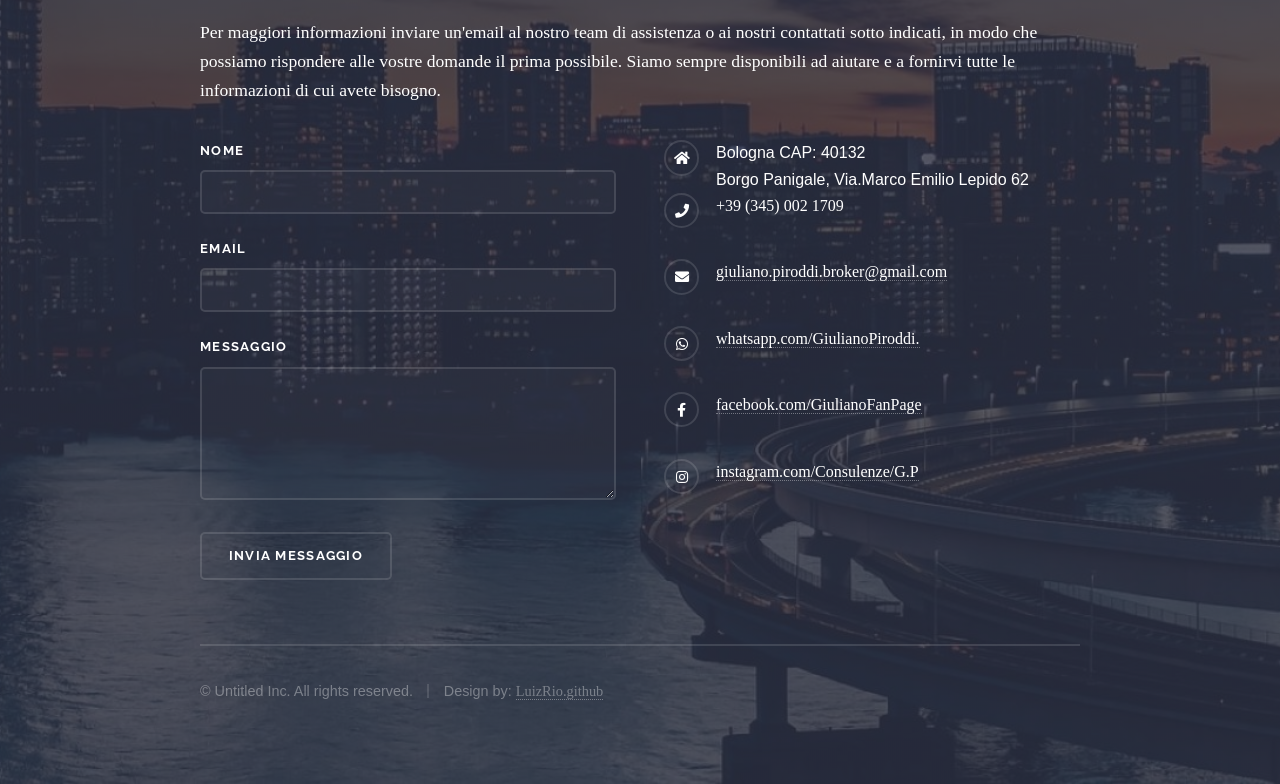
<file: generic5.html>
<!DOCTYPE HTML>
<!--
	Solid State by HTML5 UP
	html5up.net | @ajlkn
	Free for personal and commercial use under the CCA 3.0 license (html5up.net/license)
-->
<html>
	<head>
		<title>Generic - Solid State by HTML5 UP</title>
		<meta charset="utf-8" />
		<meta name="viewport" content="width=device-width, initial-scale=1, user-scalable=no" />
		<link rel="stylesheet" href="assets/css/main.css" />
		<noscript><link rel="stylesheet" href="assets/css/noscript.css" /></noscript>
	</head>
	<body class="is-preload">

		<!-- Page Wrapper -->
			<div id="page-wrapper">

				<!-- Header -->
					<header id="header">
						<h1><a href="index.html">Business Card</a></h1>
						<nav>
							<a href="#menu">Menu</a>
						</nav>
					</header>

				<!-- Menu -->
					<nav id="menu">
						<div class="inner">
							<h2>Menu</h2>
							<ul class="links">
								<li><a href="index.html">Home</a></li>
								<li><a href="generic.html">Consulenza Immobiliare</a></li>
								<li><a href="generic2.html">Consulenza Tributaria</a></li>
								<li><a href="generic3.html">Consulenza N.P.L.</a></li>
								<li><a href="generic4.html">Consulenza Finanza Agevolata</a></li>
								<li><a href="generic5.html">Consulenza PNR</a></li>
							</ul>
							<a href="#" class="close">Close</a>
						</div>
					</nav>

				<!-- Wrapper -->
					<section id="wrapper">
						<header>
							<div class="inner">
								<h2>Consulenza P.N.R e Sostenibilità</h2>
								<p>Entra in un mondo di opportunità e sviluppo! Con la nostra consulenza P.N.R.R., ti guideremo alla scoperta delle risorse disponibili per la tua attività. </p>
							</div>
						</header>

						<!-- Content -->
							<div class="wrapper">
								<div class="inner">

									<h3 class="major">PNRR: approvato il 13 luglio 2021</h3>
									<p>Il Piano Nazionale di Ripresa e Resilienza è stato redatto dal Governo italiano, ma ha dovuto subire un processo di valutazione e approvazione da parte della Commissione Europea. Il documento è stato definitivamente approvato il 13 luglio 2021 e l’importo totale è di circa 222 miliardi di euro. Questi fondi provengono da 2 strumenti principali: il Piano nazionale per gli investimenti complementari e il Dispositivo per la Ripresa e la Resilienza, uno strumento di tipo comunitario che durerà fino al 2026.</p>

                                    <h3 class="major">Gli obiettivi del Piano Nazionale di Ripresa e Resilienza</h3>
									<p>Il PNRR ha come obiettivo quello di supportare la ripresa economica delle imprese in Italia; individua però anche delle missioni specifiche. In questo modo si indirizzano gli investimenti delle imprese in alcune direzioni particolari, per andare incontro allo sviluppo economico, oltre che ad alcuni standard di digitalizzazione e sostenibilità stabiliti a livello europeo.</p>

									<h3 class="major">PNRR: quali sono i progetti per le aziende</h3>
									<p>Arrivato a questo punto, ti starai chiedendo: ma questo sostegno economico, come si traduce in favore delle aziende? Come possono le imprese accedere a questi fondi stanziati per loro?
Il PNRR, individua delle agevolazioni a cui le imprese possono accedere partecipando ai relativi bandi. È quindi prioritario, per le aziende, essere a conoscenza di quali sono i bandi e gli strumenti finanziari a loro disposizione.<br>
Il Piano prevede incentivi molto interessanti, che sono:<br>
-Transizione 4.0<br>
-Turismo 4.0<br>
-Rivoluzione verde e Transizione Tecnologica<br>
-Startup e Venture Capital<br>
-Fondo Impresa Donna</p>


                                     <h3 class="major">Transizione 4.0</h3>
									<p>Il piano transizione 4.0 è sicuramente quello più importante tra quelli messi in campo dal PNRR. Si articola in 3 agevolazioni fondamentali, tutte nella forma di credito d’imposta. Troviamo il credito d’imposta per:<br>

-Beni strumentali<br>
-Ricerca e sviluppo, innovazione e design;<br>
-Formazione 4.0</p>

                                     <h3 class="major">Turismo 4.0</h3>
									<p>Con il piano Turismo 4.0 si intende fornire sostegno economico per il miglioramento delle strutture turistico-ricettive e i servizi turistici, promuovendo un’offerta basata su sostenibilità ambientale, innovazione e digitalizzazione dei servizi.
Gli interventi messi in atto in questo ambito sono i seguenti:<br>

-Un credito d’imposta a favore delle strutture ricettive. Si agevolano investimenti finalizzati ad accrescere la qualità dell’ospitalità turistica del Paese, attraverso riqualificazione e aumento degli standard qualitativi, interventi diretti alla sostenibilità ambientale, miglioramento delle strutture ricettive italiane.<br>
-Potenziamento del Fondo nazionale per il turismo, che è dedicato alla riqualificazione di immobili ad alto potenziale turistico e alberghi iconici. Il fine è quello di valorizzare l’identità dell’ospitalità italiana e favorire così l’ingresso di nuovi capitali da parte di investitori privati.<br>
-La creazione di una Sezione Speciale Turismo all’interno del Fondo Centrale di Garanzia con l’obiettivo di facilitare l’accesso al credito di giovani che intendono avviare la propria attività, ma anche imprenditori che gestiscono un’impresa esistente.<br>
-Potenziamento del fondo BEI per il turismo sostenibile.<br>
-La partecipazione del Ministero del Turismo al capitale del Fondo Nazionale del Turismo, per creare un fondo atto ad acquistare, rinnovare e riqualificare le strutture alberghiere italiane.</p>

                                     <h3 class="major">Rivoluzione verde e Transizione tecnologica</h3>
									<p>Uno degli atti più importanti della Rivoluzione Verde, perseguita con la missione numero 2 del PNRR, è stata l’istituzione del nuovo Ministero della transizione ecologica, che sostituisce il Ministero dell’ambiente e della tutela del territorio e del mare.<br>

È stato anche istituito il Comitato Interministeriale per la transizione ecologica, che assicura il coordinamento delle politiche nazionali per la transizione ecologica.
Le misure effettive a disposizione degli imprenditori in questo ambito non sono state ancora del tutto delineate. Tuttavia, i fondi saranno così spartiti:<br>
-Circa il 38% andrà agli investimenti in costruzioni<br>
-Il 23% sarà destinato agli incentivi alle imprese<br>
-Mentre la percentuale restante verrà erogata a supporto di famiglie e mezzi di trasporto.</p>

                                     <h3 class="major">Start up e Venture Capital</h3>
									<p>Nell’ambito della Missione numero 4, è prevista una specifica voce dedicata al finanziamento di start up. In particolare, è stata prevista una integrazione del Fondo Nazionale per l’Innovazione in modo da ampliare la platea di imprese innovative che possano beneficiare del Fondo

Il PNRR ha anche evidenziato che, sebbene l’Italia abbia un terreno fertile per lo sviluppo di start up green, c’è una carenza nel trasferimento della ricerca scientifica in brevetti e business innovativi. Si è cercato quindi di intervenire in questo punto con l’introduzione del Green Transition Fund, un fondo dedicato a strategie di investimento nei settori green.</p>

                                     <h3 class="major">Fondo Impresa Donna</h3>
									<p>Nell’ambito della missione numero 5 è stato previsto uno strumento operativo definito Fondo Impresa Donna, ancora in fase di definizione, che ha lo scopo di:<br>

-Sostenere l’imprenditoria femminile<br>
-Stimolare la crescita e lo sviluppo di imprese a conduzione prevalentemente femminile già costituite<br>
-Stimolare l’avvio di imprese femminile;<br>
-Creare un contesto culturale favorevole tramite interventi nelle scuole e nelle università.</p>


								</div>
							</div>

					</section>

				<!-- Footer -->
<section id="footer">
						<div class="inner">
							<h2 class="major">Contattaci</h2>
							<p>Per maggiori informazioni inviare un'email al nostro team di assistenza o ai nostri contattati sotto indicati, in modo che possiamo rispondere alle vostre domande il prima possibile. Siamo sempre disponibili ad aiutare e a fornirvi tutte le informazioni di cui avete bisogno.</p>
							<form method="post" action="#">
								<div class="fields">
									<div class="field">
										<label for="name">Nome</label>
										<input type="text" name="name" id="name" />
									</div>
									<div class="field">
										<label for="email">Email</label>
										<input type="email" name="email" id="email" />
									</div>
									<div class="field">
										<label for="message">Messaggio</label>
										<textarea name="message" id="message" rows="4"></textarea>
									</div>
								</div>
								<ul class="actions">
									<li><input type="submit" value="Invia Messaggio" /></li>
								</ul>
							</form>
							<ul class="contact">
								<li class="icon solid fa-home">
									Bologna CAP: 40132<br>
									Borgo Panigale, Via.Marco Emilio Lepido 62
								</li>
								<a href="tel:+393450021709">
								<li class="icon solid fa-phone">+39 (345) 002 1709</li>
								</a>
								<li class="icon solid fa-envelope"><a href="mailto:giuliano.piroddi.broker@gmail.com" target="_blank">giuliano.piroddi.broker@gmail.com</a></li>
								<li class="icon brands fa-whatsapp"><a href="https://wa.me/393450021709?text=Ciao">whatsapp.com/GiulianoPiroddi.</a></li>
								<li class="icon brands fa-facebook-f"><a href="#">facebook.com/GiulianoFanPage</a></li>
								<li class="icon brands fa-instagram"><a href="#">instagram.com/Consulenze/G.P</a></li>
							</ul>
							<ul class="copyright">
								<li>&copy; Untitled Inc. All rights reserved.</li><li>Design by: <a href="https://github.com/LuizRio" target="_blank">LuizRio.github</a></li>
							</ul>
						</div>
					</section>

				 <div class="whatsapp-icon">
              <a href="https://wa.me/393450021709" target="_blank">
               <i class="fab fa-whatsapp"></i>
             </a>
          </div>

			</div>

		<!-- Scripts -->
			<script src="assets/js/jquery.min.js"></script>
			<script src="assets/js/jquery.scrollex.min.js"></script>
			<script src="assets/js/browser.min.js"></script>
			<script src="assets/js/breakpoints.min.js"></script>
			<script src="assets/js/util.js"></script>
			<script src="assets/js/main.js"></script>

	</body>
</html>
</file>
<file: assets/css/noscript.css>
/*
	Solid State by HTML5 UP
	html5up.net | @ajlkn
	Free for personal and commercial use under the CCA 3.0 license (html5up.net/license)
*/

/* Banner */

	body.is-preload #banner .logo {
		-moz-transform: none;
		-webkit-transform: none;
		-ms-transform: none;
		transform: none;
		opacity: 1;
	}

	body.is-preload #banner h2 {
		opacity: 1;
		-moz-transform: none;
		-webkit-transform: none;
		-ms-transform: none;
		transform: none;
		-moz-filter: none;
		-webkit-filter: none;
		-ms-filter: none;
		filter: none;
	}

	body.is-preload #banner p {
		opacity: 01;
		-moz-transform: none;
		-webkit-transform: none;
		-ms-transform: none;
		transform: none;
		-moz-filter: none;
		-webkit-filter: none;
		-ms-filter: none;
		filter: none;
	}
</file>
<file: assets/css/main.css>
@import url(fontawesome-all.min.css);
@import url("https://fonts.googleapis.com/css?family=Raleway:200,700|Source+Sans+Pro:300,600,300italic,600italic");

/*
	Solid State by HTML5 UP
	html5up.net | @ajlkn
	Free for personal and commercial use under the CCA 3.0 license (html5up.net/license)
*/

html, body, div, span, applet, object,
iframe, h1, h2, h3, h4, h5, h6, p, blockquote,
pre, a, abbr, acronym, address, big, cite,
code, del, dfn, em, img, ins, kbd, q, s, samp,
small, strike, strong, sub, sup, tt, var, b,
u, i, center, dl, dt, dd, ol, ul, li, fieldset,
form, label, legend, table, caption, tbody,
tfoot, thead, tr, th, td, article, aside,
canvas, details, embed, figure, figcaption,
footer, header, hgroup, menu, nav, output, ruby,
section, summary, time, mark, audio, video {
	margin: 0;
	padding: 0;
	border: 0;
	font-size: 100%;
	font: inherit;
	vertical-align: baseline;}

article, aside, details, figcaption, figure,
footer, header, hgroup, menu, nav, section {
	display: block;}

body {
	line-height: 1;
}

ol, ul {
	list-style: none;
}

blockquote, q {
	quotes: none;
}

	blockquote:before, blockquote:after, q:before, q:after {
		content: '';
		content: none;
	}

table {
	border-collapse: collapse;
	border-spacing: 0;
}

body {
	-webkit-text-size-adjust: none;
}

mark {
	background-color: transparent;
	color: inherit;
}

input::-moz-focus-inner {
	border: 0;
	padding: 0;
}

input, select, textarea {
	-moz-appearance: none;
	-webkit-appearance: none;
	-ms-appearance: none;
	appearance: none;
}

/* Basic */

	@-ms-viewport {
		width: device-width;
	}

	body {
		-ms-overflow-style: scrollbar;
	}

	@media screen and (max-width: 480px) {

		html, body {
			min-width: 320px;
		}

	}

	html {
		box-sizing: border-box;
	}

	*, *:before, *:after {
		box-sizing: inherit;
	}

	body {
		background-color: #2e3141;
		background-image: linear-gradient(to top, rgba(46, 49, 65, 0.4), rgba(46, 49, 65, 0.4)), url("../../images/bg1.jpg");
		background-size: auto,
 cover;
		background-attachment: fixed,
 fixed;
		background-position: center,
 center;
	}



		body.is-preload *, body.is-preload *:before, body.is-preload *:after {
			-moz-animation: none !important;
			-webkit-animation: none !important;
			-ms-animation: none !important;
			animation: none !important;
			-moz-transition: none !important;
			-webkit-transition: none !important;
			-ms-transition: none !important;
			transition: none !important;
		}

/* Type */

	body, input, select, textarea {
		color: #ffffff;
		font-family: Montserrat, Helvetica, sans-serif;
		font-size: 16.5pt;
		font-weight: 300;
		line-height: 1.65;
	}

		@media screen and (max-width: 1680px) {

			body, input, select, textarea {
				font-size: 13pt;
			}

		}

		@media screen and (max-width: 1280px) {

			body, input, select, textarea {
				font-size: 12pt;
			}

		}

		@media screen and (max-width: 980px) {

			body, input, select, textarea {
				font-size: 12pt;
			}

		}

		@media screen and (max-width: 736px) {

			body, input, select, textarea {
				font-size: 12pt;
			}

		}

		@media screen and (max-width: 480px) {

			body, input, select, textarea {
				font-size: 12pt;
			}

		}

	a {
		-moz-transition: color 0.2s ease-in-out, border-bottom-color 0.2s ease-in-out;
		-webkit-transition: color 0.2s ease-in-out, border-bottom-color 0.2s ease-in-out;
		-ms-transition: color 0.2s ease-in-out, border-bottom-color 0.2s ease-in-out;
		transition: color 0.2s ease-in-out, border-bottom-color 0.2s ease-in-out;
		border-bottom: dotted 1px rgba(255, 255, 255, 0.35);
		color: #ffffff;
		text-decoration: none;
		font-family:  'EB Garamond', serif;
	}

		a:hover {
			border-bottom-color: transparent;
			color: #ffffff !important;
		}

        a.special {
			color: #ffffff;
		}

		a.special:hover {
			border-bottom-color: transparent;
			color: #ffffff !important;
		}

		a.special:not(.button) {
			text-decoration: none;
			border-bottom: 0;
			display: block;
			font-family: Raleway, Helvetica, sans-serif;
			font-size: 0.8em;
			font-weight: 700;
			letter-spacing: 0.1em;
			margin: 0 0 2em 0;
			text-transform: uppercase;
		}

			a.special:not(.button):before {
				-moz-osx-font-smoothing: grayscale;
				-webkit-font-smoothing: antialiased;
				display: inline-block;
				font-style: normal;
				font-variant: normal;
				text-rendering: auto;
				line-height: 1;
				text-transform: none !important;
				font-family: 'Font Awesome 5 Free';
				font-weight: 900;
			}

			a.special:not(.button):before {
				-moz-transition: background-color 0.2s ease-in-out;
				-webkit-transition: background-color 0.2s ease-in-out;
				-ms-transition: background-color 0.2s ease-in-out;
				transition: background-color 0.2s ease-in-out;
				border-radius: 100%;
				border: solid 2px rgb(255, 255, 255, 0.025);
				content: '\f105';
				display: inline-block;
				font-size: 1.25em;
				height: 2em;
				line-height: 1.75em;
				margin-right: 0.85em;
				text-align: center;
				text-indent: 0.15em;
				vertical-align: middle;
				width: 2em;
			}

			a.special:not(.button):hover:before {
				background-color: rgb(255, 255, 255, 0.025);
			}

			a.special:not(.button):active:before {
				background-color: rgba(255, 255, 255, 0.075);
			}


		     a.special1 {
			color: black;
		}

		a.special1:hover {
			border-bottom-color: transparent;
			color: gold !important;
		}

		a.special1:not(.button) {
			text-decoration: none;
			border-bottom: 0;
			display: block;
			font-family: Raleway, Helvetica, sans-serif;
			font-size: 0.8em;
			font-weight: 700;
			letter-spacing: 0.1em;
			margin: 0 0 2em 0;
			text-transform: uppercase;
		}

			a.special1:not(.button):before {
				-moz-osx-font-smoothing: grayscale;
				-webkit-font-smoothing: antialiased;
				display: inline-block;
				font-style: normal;
				font-variant: normal;
				text-rendering: auto;
				line-height: 1;
				text-transform: none !important;
				font-family: 'Font Awesome 5 Free';
				font-weight: 900;
			}

			a.special1:not(.button):before {
				-moz-transition: background-color 0.2s ease-in-out;
				-webkit-transition: background-color 0.2s ease-in-out;
				-ms-transition: background-color 0.2s ease-in-out;
				transition: background-color 0.2s ease-in-out;
				border-radius: 100%;
				border: solid 2px rgb(0, 0, 0);
				content: '\f105';
				display: inline-block;
				font-size: 1.25em;
				height: 2em;
				line-height: 1.75em;
				margin-right: 0.85em;
				text-align: center;
				text-indent: 0.15em;
				vertical-align: middle;
				width: 2em;
			}

			a.special1:not(.button):hover:before {
				background-color: rgb(0, 0, 0);
			}

			a.special1:not(.button):active:before {
				background-color: rgba(255, 255, 255, 0.075);
			}

	strong, b {
		color: #ffffff;
		font-weight: 600;
	}

	em, i {
		font-style: italic;
	}

	p {
		margin: 0 0 2em 0;
		font-family: 'EB Garamond', serif;
		font-size: 1.1em;
	}

	h1, h2, h3, h4, h5, h6 {
		color: #ffffff;
		font-family: 'Lora', serif;
		font-weight: 700;
		letter-spacing: 0.1em;
		margin: 0 0 1em 0;
		text-transform: uppercase;
	}

		h1 a, h2 a, h3 a, h4 a, h5 a, h6 a {
			color: inherit;
			text-decoration: none;
			border-bottom: 0;
		}

		h4 a {
			font-size: 1.4em;
		}

		h1 span, h2 span, h3 span, h4 span, h5 span, h6 span {
			font-weight: 200;
		}

		h1.major, h2.major, h3.major, h4.major, h5.major, h6.major {
			padding-bottom: 1em;
			border-bottom: solid 2px rgba(255, 255, 255, 0.125);
		}

	h2 {
		font-size: 1.8em;
	}

	h3 {
		font-size: 0.9em;
	}

	h4 {
		font-size: 0.7em;
	}

	h5 {
		font-size: 0.7em;
	}

	h6 {
		font-size: 0.7em;
	}

	@media screen and (max-width: 736px) {

		h2 {
			font-size: 1em;
		}

		h3 {
			font-size: 0.8em;
		}

	}

	sub {
		font-size: 0.8em;
		position: relative;
		top: 0.5em;
	}

	sup {
		font-size: 0.8em;
		position: relative;
		top: -0.5em;
	}

	blockquote {
		border-left: solid 4px rgba(255, 255, 255, 0.125);
		font-style: italic;
		margin: 0 0 2em 0;
		padding: 0.5em 0 0.5em 2em;
	}

	code {
		background: rgba(255, 255, 255, 0.025);
		border-radius: 5px;
		border: solid 2px rgba(255, 255, 255, 0.125);
		font-family: "Courier New", monospace;
		font-size: 0.9em;
		margin: 0 0.25em;
		padding: 0.25em 0.65em;
	}

	pre {
		-webkit-overflow-scrolling: touch;
		font-family: "Courier New", monospace;
		font-size: 0.9em;
		margin: 0 0 2em 0;
	}

		pre code {
			display: block;
			line-height: 1.75em;
			padding: 1em 1.5em;
			overflow-x: auto;
		}

	hr {
		border: 0;
		border-bottom: solid 2px rgba(255, 255, 255, 0.125);
		margin: 2.5em 0;
	}

		hr.major {
			margin: 4em 0;
		}

	.align-left {
		text-align: left;
	}

	.align-center {
		text-align: center;
	}

	.align-right {
		text-align: right;
	}

/* Row */

	.row {
		display: flex;
		flex-wrap: wrap;
		box-sizing: border-box;
		align-items: stretch;
	}

		.row > * {
			box-sizing: border-box;
		}

		.row.gtr-uniform > * > :last-child {
			margin-bottom: 0;
		}

		.row.aln-left {
			justify-content: flex-start;
		}

		.row.aln-center {
			justify-content: center;
		}

		.row.aln-right {
			justify-content: flex-end;
		}

		.row.aln-top {
			align-items: flex-start;
		}

		.row.aln-middle {
			align-items: center;
		}

		.row.aln-bottom {
			align-items: flex-end;
		}

		.row > .imp {
			order: -1;
		}

		.row > .col-1 {
			width: 8.33333%;
		}

		.row > .off-1 {
			margin-left: 8.33333%;
		}

		.row > .col-2 {
			width: 16.66667%;
		}

		.row > .off-2 {
			margin-left: 16.66667%;
		}

		.row > .col-3 {
			width: 25%;
		}

		.row > .off-3 {
			margin-left: 25%;
		}

		.row > .col-4 {
			width: 33.33333%;
		}

		.row > .off-4 {
			margin-left: 33.33333%;
		}

		.row > .col-5 {
			width: 41.66667%;
		}

		.row > .off-5 {
			margin-left: 41.66667%;
		}

		.row > .col-6 {
			width: 50%;
		}

		.row > .off-6 {
			margin-left: 50%;
		}

		.row > .col-7 {
			width: 58.33333%;
		}

		.row > .off-7 {
			margin-left: 58.33333%;
		}

		.row > .col-8 {
			width: 66.66667%;
		}

		.row > .off-8 {
			margin-left: 66.66667%;
		}

		.row > .col-9 {
			width: 75%;
		}

		.row > .off-9 {
			margin-left: 75%;
		}

		.row > .col-10 {
			width: 83.33333%;
		}

		.row > .off-10 {
			margin-left: 83.33333%;
		}

		.row > .col-11 {
			width: 91.66667%;
		}

		.row > .off-11 {
			margin-left: 91.66667%;
		}

		.row > .col-12 {
			width: 100%;
		}

		.row > .off-12 {
			margin-left: 100%;
		}

		.row.gtr-0 {
			margin-top: 0;
			margin-left: 0em;
		}

			.row.gtr-0 > * {
				padding: 0 0 0 0em;
			}

			.row.gtr-0.gtr-uniform {
				margin-top: 0em;
			}

				.row.gtr-0.gtr-uniform > * {
					padding-top: 0em;
				}

		.row.gtr-25 {
			margin-top: 0;
			margin-left: -0.4375em;
		}

			.row.gtr-25 > * {
				padding: 0 0 0 0.4375em;
			}

			.row.gtr-25.gtr-uniform {
				margin-top: -0.4375em;
			}

				.row.gtr-25.gtr-uniform > * {
					padding-top: 0.4375em;
				}

		.row.gtr-50 {
			margin-top: 0;
			margin-left: -0.875em;
		}

			.row.gtr-50 > * {
				padding: 0 0 0 0.875em;
			}

			.row.gtr-50.gtr-uniform {
				margin-top: -0.875em;
			}

				.row.gtr-50.gtr-uniform > * {
					padding-top: 0.875em;
				}

		.row {
			margin-top: 0;
			margin-left: -1.75em;
		}

			.row > * {
				padding: 0 0 0 1.75em;
			}

			.row.gtr-uniform {
				margin-top: -1.75em;
			}

				.row.gtr-uniform > * {
					padding-top: 1.75em;
				}

		.row.gtr-150 {
			margin-top: 0;
			margin-left: -2.625em;
		}

			.row.gtr-150 > * {
				padding: 0 0 0 2.625em;
			}

			.row.gtr-150.gtr-uniform {
				margin-top: -2.625em;
			}

				.row.gtr-150.gtr-uniform > * {
					padding-top: 2.625em;
				}

		.row.gtr-200 {
			margin-top: 0;
			margin-left: -3.5em;
		}

			.row.gtr-200 > * {
				padding: 0 0 0 3.5em;
			}

			.row.gtr-200.gtr-uniform {
				margin-top: -3.5em;
			}

				.row.gtr-200.gtr-uniform > * {
					padding-top: 3.5em;
				}

		@media screen and (max-width: 1680px) {

			.row {
				display: flex;
				flex-wrap: wrap;
				box-sizing: border-box;
				align-items: stretch;
			}

				.row > * {
					box-sizing: border-box;
				}

				.row.gtr-uniform > * > :last-child {
					margin-bottom: 0;
				}

				.row.aln-left {
					justify-content: flex-start;
				}

				.row.aln-center {
					justify-content: center;
				}

				.row.aln-right {
					justify-content: flex-end;
				}

				.row.aln-top {
					align-items: flex-start;
				}

				.row.aln-middle {
					align-items: center;
				}

				.row.aln-bottom {
					align-items: flex-end;
				}

				.row > .imp-xlarge {
					order: -1;
				}

				.row > .col-1-xlarge {
					width: 8.33333%;
				}

				.row > .off-1-xlarge {
					margin-left: 8.33333%;
				}

				.row > .col-2-xlarge {
					width: 16.66667%;
				}

				.row > .off-2-xlarge {
					margin-left: 16.66667%;
				}

				.row > .col-3-xlarge {
					width: 25%;
				}

				.row > .off-3-xlarge {
					margin-left: 25%;
				}

				.row > .col-4-xlarge {
					width: 33.33333%;
				}

				.row > .off-4-xlarge {
					margin-left: 33.33333%;
				}

				.row > .col-5-xlarge {
					width: 41.66667%;
				}

				.row > .off-5-xlarge {
					margin-left: 41.66667%;
				}

				.row > .col-6-xlarge {
					width: 50%;
				}

				.row > .off-6-xlarge {
					margin-left: 50%;
				}

				.row > .col-7-xlarge {
					width: 58.33333%;
				}

				.row > .off-7-xlarge {
					margin-left: 58.33333%;
				}

				.row > .col-8-xlarge {
					width: 66.66667%;
				}

				.row > .off-8-xlarge {
					margin-left: 66.66667%;
				}

				.row > .col-9-xlarge {
					width: 75%;
				}

				.row > .off-9-xlarge {
					margin-left: 75%;
				}

				.row > .col-10-xlarge {
					width: 83.33333%;
				}

				.row > .off-10-xlarge {
					margin-left: 83.33333%;
				}

				.row > .col-11-xlarge {
					width: 91.66667%;
				}

				.row > .off-11-xlarge {
					margin-left: 91.66667%;
				}

				.row > .col-12-xlarge {
					width: 100%;
				}

				.row > .off-12-xlarge {
					margin-left: 100%;
				}

				.row.gtr-0 {
					margin-top: 0;
					margin-left: 0em;
				}

					.row.gtr-0 > * {
						padding: 0 0 0 0em;
					}

					.row.gtr-0.gtr-uniform {
						margin-top: 0em;
					}

						.row.gtr-0.gtr-uniform > * {
							padding-top: 0em;
						}

				.row.gtr-25 {
					margin-top: 0;
					margin-left: -0.4375em;
				}

					.row.gtr-25 > * {
						padding: 0 0 0 0.4375em;
					}

					.row.gtr-25.gtr-uniform {
						margin-top: -0.4375em;
					}

						.row.gtr-25.gtr-uniform > * {
							padding-top: 0.4375em;
						}

				.row.gtr-50 {
					margin-top: 0;
					margin-left: -0.875em;
				}

					.row.gtr-50 > * {
						padding: 0 0 0 0.875em;
					}

					.row.gtr-50.gtr-uniform {
						margin-top: -0.875em;
					}

						.row.gtr-50.gtr-uniform > * {
							padding-top: 0.875em;
						}

				.row {
					margin-top: 0;
					margin-left: -1.75em;
				}

					.row > * {
						padding: 0 0 0 1.75em;
					}

					.row.gtr-uniform {
						margin-top: -1.75em;
					}

						.row.gtr-uniform > * {
							padding-top: 1.75em;
						}

				.row.gtr-150 {
					margin-top: 0;
					margin-left: -2.625em;
				}

					.row.gtr-150 > * {
						padding: 0 0 0 2.625em;
					}

					.row.gtr-150.gtr-uniform {
						margin-top: -2.625em;
					}

						.row.gtr-150.gtr-uniform > * {
							padding-top: 2.625em;
						}

				.row.gtr-200 {
					margin-top: 0;
					margin-left: -3.5em;
				}

					.row.gtr-200 > * {
						padding: 0 0 0 3.5em;
					}

					.row.gtr-200.gtr-uniform {
						margin-top: -3.5em;
					}

						.row.gtr-200.gtr-uniform > * {
							padding-top: 3.5em;
						}

		}

		@media screen and (max-width: 1280px) {

			.row {
				display: flex;
				flex-wrap: wrap;
				box-sizing: border-box;
				align-items: stretch;
			}

				.row > * {
					box-sizing: border-box;
				}

				.row.gtr-uniform > * > :last-child {
					margin-bottom: 0;
				}

				.row.aln-left {
					justify-content: flex-start;
				}

				.row.aln-center {
					justify-content: center;
				}

				.row.aln-right {
					justify-content: flex-end;
				}

				.row.aln-top {
					align-items: flex-start;
				}

				.row.aln-middle {
					align-items: center;
				}

				.row.aln-bottom {
					align-items: flex-end;
				}

				.row > .imp-large {
					order: -1;
				}

				.row > .col-1-large {
					width: 8.33333%;
				}

				.row > .off-1-large {
					margin-left: 8.33333%;
				}

				.row > .col-2-large {
					width: 16.66667%;
				}

				.row > .off-2-large {
					margin-left: 16.66667%;
				}

				.row > .col-3-large {
					width: 25%;
				}

				.row > .off-3-large {
					margin-left: 25%;
				}

				.row > .col-4-large {
					width: 33.33333%;
				}

				.row > .off-4-large {
					margin-left: 33.33333%;
				}

				.row > .col-5-large {
					width: 41.66667%;
				}

				.row > .off-5-large {
					margin-left: 41.66667%;
				}

				.row > .col-6-large {
					width: 50%;
				}

				.row > .off-6-large {
					margin-left: 50%;
				}

				.row > .col-7-large {
					width: 58.33333%;
				}

				.row > .off-7-large {
					margin-left: 58.33333%;
				}

				.row > .col-8-large {
					width: 66.66667%;
				}

				.row > .off-8-large {
					margin-left: 66.66667%;
				}

				.row > .col-9-large {
					width: 75%;
				}

				.row > .off-9-large {
					margin-left: 75%;
				}

				.row > .col-10-large {
					width: 83.33333%;
				}

				.row > .off-10-large {
					margin-left: 83.33333%;
				}

				.row > .col-11-large {
					width: 91.66667%;
				}

				.row > .off-11-large {
					margin-left: 91.66667%;
				}

				.row > .col-12-large {
					width: 100%;
				}

				.row > .off-12-large {
					margin-left: 100%;
				}

				.row.gtr-0 {
					margin-top: 0;
					margin-left: 0em;
				}

					.row.gtr-0 > * {
						padding: 0 0 0 0em;
					}

					.row.gtr-0.gtr-uniform {
						margin-top: 0em;
					}

						.row.gtr-0.gtr-uniform > * {
							padding-top: 0em;
						}

				.row.gtr-25 {
					margin-top: 0;
					margin-left: -0.4375em;
				}

					.row.gtr-25 > * {
						padding: 0 0 0 0.4375em;
					}

					.row.gtr-25.gtr-uniform {
						margin-top: -0.4375em;
					}

						.row.gtr-25.gtr-uniform > * {
							padding-top: 0.4375em;
						}

				.row.gtr-50 {
					margin-top: 0;
					margin-left: -0.875em;
				}

					.row.gtr-50 > * {
						padding: 0 0 0 0.875em;
					}

					.row.gtr-50.gtr-uniform {
						margin-top: -0.875em;
					}

						.row.gtr-50.gtr-uniform > * {
							padding-top: 0.875em;
						}

				.row {
					margin-top: 0;
					margin-left: -1.75em;
				}

					.row > * {
						padding: 0 0 0 1.75em;
					}

					.row.gtr-uniform {
						margin-top: -1.75em;
					}

						.row.gtr-uniform > * {
							padding-top: 1.75em;
						}

				.row.gtr-150 {
					margin-top: 0;
					margin-left: -2.625em;
				}

					.row.gtr-150 > * {
						padding: 0 0 0 2.625em;
					}

					.row.gtr-150.gtr-uniform {
						margin-top: -2.625em;
					}

						.row.gtr-150.gtr-uniform > * {
							padding-top: 2.625em;
						}

				.row.gtr-200 {
					margin-top: 0;
					margin-left: -3.5em;
				}

					.row.gtr-200 > * {
						padding: 0 0 0 3.5em;
					}

					.row.gtr-200.gtr-uniform {
						margin-top: -3.5em;
					}

						.row.gtr-200.gtr-uniform > * {
							padding-top: 3.5em;
						}

		}

		@media screen and (max-width: 980px) {

			.row {
				display: flex;
				flex-wrap: wrap;
				box-sizing: border-box;
				align-items: stretch;
			}

				.row > * {
					box-sizing: border-box;
				}

				.row.gtr-uniform > * > :last-child {
					margin-bottom: 0;
				}

				.row.aln-left {
					justify-content: flex-start;
				}

				.row.aln-center {
					justify-content: center;
				}

				.row.aln-right {
					justify-content: flex-end;
				}

				.row.aln-top {
					align-items: flex-start;
				}

				.row.aln-middle {
					align-items: center;
				}

				.row.aln-bottom {
					align-items: flex-end;
				}

				.row > .imp-medium {
					order: -1;
				}

				.row > .col-1-medium {
					width: 8.33333%;
				}

				.row > .off-1-medium {
					margin-left: 8.33333%;
				}

				.row > .col-2-medium {
					width: 16.66667%;
				}

				.row > .off-2-medium {
					margin-left: 16.66667%;
				}

				.row > .col-3-medium {
					width: 25%;
				}

				.row > .off-3-medium {
					margin-left: 25%;
				}

				.row > .col-4-medium {
					width: 33.33333%;
				}

				.row > .off-4-medium {
					margin-left: 33.33333%;
				}

				.row > .col-5-medium {
					width: 41.66667%;
				}

				.row > .off-5-medium {
					margin-left: 41.66667%;
				}

				.row > .col-6-medium {
					width: 50%;
				}

				.row > .off-6-medium {
					margin-left: 50%;
				}

				.row > .col-7-medium {
					width: 58.33333%;
				}

				.row > .off-7-medium {
					margin-left: 58.33333%;
				}

				.row > .col-8-medium {
					width: 66.66667%;
				}

				.row > .off-8-medium {
					margin-left: 66.66667%;
				}

				.row > .col-9-medium {
					width: 75%;
				}

				.row > .off-9-medium {
					margin-left: 75%;
				}

				.row > .col-10-medium {
					width: 83.33333%;
				}

				.row > .off-10-medium {
					margin-left: 83.33333%;
				}

				.row > .col-11-medium {
					width: 91.66667%;
				}

				.row > .off-11-medium {
					margin-left: 91.66667%;
				}

				.row > .col-12-medium {
					width: 100%;
				}

				.row > .off-12-medium {
					margin-left: 100%;
				}

				.row.gtr-0 {
					margin-top: 0;
					margin-left: 0em;
				}

					.row.gtr-0 > * {
						padding: 0 0 0 0em;
					}

					.row.gtr-0.gtr-uniform {
						margin-top: 0em;
					}

						.row.gtr-0.gtr-uniform > * {
							padding-top: 0em;
						}

				.row.gtr-25 {
					margin-top: 0;
					margin-left: -0.4375em;
				}

					.row.gtr-25 > * {
						padding: 0 0 0 0.4375em;
					}

					.row.gtr-25.gtr-uniform {
						margin-top: -0.4375em;
					}

						.row.gtr-25.gtr-uniform > * {
							padding-top: 0.4375em;
						}

				.row.gtr-50 {
					margin-top: 0;
					margin-left: -0.875em;
				}

					.row.gtr-50 > * {
						padding: 0 0 0 0.875em;
					}

					.row.gtr-50.gtr-uniform {
						margin-top: -0.875em;
					}

						.row.gtr-50.gtr-uniform > * {
							padding-top: 0.875em;
						}

				.row {
					margin-top: 0;
					margin-left: -1.75em;
				}

					.row > * {
						padding: 0 0 0 1.75em;
					}

					.row.gtr-uniform {
						margin-top: -1.75em;
					}

						.row.gtr-uniform > * {
							padding-top: 1.75em;
						}

				.row.gtr-150 {
					margin-top: 0;
					margin-left: -2.625em;
				}

					.row.gtr-150 > * {
						padding: 0 0 0 2.625em;
					}

					.row.gtr-150.gtr-uniform {
						margin-top: -2.625em;
					}

						.row.gtr-150.gtr-uniform > * {
							padding-top: 2.625em;
						}

				.row.gtr-200 {
					margin-top: 0;
					margin-left: -3.5em;
				}

					.row.gtr-200 > * {
						padding: 0 0 0 3.5em;
					}

					.row.gtr-200.gtr-uniform {
						margin-top: -3.5em;
					}

						.row.gtr-200.gtr-uniform > * {
							padding-top: 3.5em;
						}

		}

		@media screen and (max-width: 736px) {

			.row {
				display: flex;
				flex-wrap: wrap;
				box-sizing: border-box;
				align-items: stretch;
			}

				.row > * {
					box-sizing: border-box;
				}

				.row.gtr-uniform > * > :last-child {
					margin-bottom: 0;
				}

				.row.aln-left {
					justify-content: flex-start;
				}

				.row.aln-center {
					justify-content: center;
				}

				.row.aln-right {
					justify-content: flex-end;
				}

				.row.aln-top {
					align-items: flex-start;
				}

				.row.aln-middle {
					align-items: center;
				}

				.row.aln-bottom {
					align-items: flex-end;
				}

				.row > .imp-small {
					order: -1;
				}

				.row > .col-1-small {
					width: 8.33333%;
				}

				.row > .off-1-small {
					margin-left: 8.33333%;
				}

				.row > .col-2-small {
					width: 16.66667%;
				}

				.row > .off-2-small {
					margin-left: 16.66667%;
				}

				.row > .col-3-small {
					width: 25%;
				}

				.row > .off-3-small {
					margin-left: 25%;
				}

				.row > .col-4-small {
					width: 33.33333%;
				}

				.row > .off-4-small {
					margin-left: 33.33333%;
				}

				.row > .col-5-small {
					width: 41.66667%;
				}

				.row > .off-5-small {
					margin-left: 41.66667%;
				}

				.row > .col-6-small {
					width: 50%;
				}

				.row > .off-6-small {
					margin-left: 50%;
				}

				.row > .col-7-small {
					width: 58.33333%;
				}

				.row > .off-7-small {
					margin-left: 58.33333%;
				}

				.row > .col-8-small {
					width: 66.66667%;
				}

				.row > .off-8-small {
					margin-left: 66.66667%;
				}

				.row > .col-9-small {
					width: 75%;
				}

				.row > .off-9-small {
					margin-left: 75%;
				}

				.row > .col-10-small {
					width: 83.33333%;
				}

				.row > .off-10-small {
					margin-left: 83.33333%;
				}

				.row > .col-11-small {
					width: 91.66667%;
				}

				.row > .off-11-small {
					margin-left: 91.66667%;
				}

				.row > .col-12-small {
					width: 100%;
				}

				.row > .off-12-small {
					margin-left: 100%;
				}

				.row.gtr-0 {
					margin-top: 0;
					margin-left: 0em;
				}

					.row.gtr-0 > * {
						padding: 0 0 0 0em;
					}

					.row.gtr-0.gtr-uniform {
						margin-top: 0em;
					}

						.row.gtr-0.gtr-uniform > * {
							padding-top: 0em;
						}

				.row.gtr-25 {
					margin-top: 0;
					margin-left: -0.3125em;
				}

					.row.gtr-25 > * {
						padding: 0 0 0 0.3125em;
					}

					.row.gtr-25.gtr-uniform {
						margin-top: -0.3125em;
					}

						.row.gtr-25.gtr-uniform > * {
							padding-top: 0.3125em;
						}

				.row.gtr-50 {
					margin-top: 0;
					margin-left: -0.625em;
				}

					.row.gtr-50 > * {
						padding: 0 0 0 0.625em;
					}

					.row.gtr-50.gtr-uniform {
						margin-top: -0.625em;
					}

						.row.gtr-50.gtr-uniform > * {
							padding-top: 0.625em;
						}

				.row {
					margin-top: 0;
					margin-left: -1.25em;
				}

					.row > * {
						padding: 0 0 0 1.25em;
					}

					.row.gtr-uniform {
						margin-top: -1.25em;
					}

						.row.gtr-uniform > * {
							padding-top: 1.25em;
						}

				.row.gtr-150 {
					margin-top: 0;
					margin-left: -1.875em;
				}

					.row.gtr-150 > * {
						padding: 0 0 0 1.875em;
					}

					.row.gtr-150.gtr-uniform {
						margin-top: -1.875em;
					}

						.row.gtr-150.gtr-uniform > * {
							padding-top: 1.875em;
						}

				.row.gtr-200 {
					margin-top: 0;
					margin-left: -2.5em;
				}

					.row.gtr-200 > * {
						padding: 0 0 0 2.5em;
					}

					.row.gtr-200.gtr-uniform {
						margin-top: -2.5em;
					}

						.row.gtr-200.gtr-uniform > * {
							padding-top: 2.5em;
						}

		}

		@media screen and (max-width: 480px) {

			.row {
				display: flex;
				flex-wrap: wrap;
				box-sizing: border-box;
				align-items: stretch;
			}

				.row > * {
					box-sizing: border-box;
				}

				.row.gtr-uniform > * > :last-child {
					margin-bottom: 0;
				}

				.row.aln-left {
					justify-content: flex-start;
				}

				.row.aln-center {
					justify-content: center;
				}

				.row.aln-right {
					justify-content: flex-end;
				}

				.row.aln-top {
					align-items: flex-start;
				}

				.row.aln-middle {
					align-items: center;
				}

				.row.aln-bottom {
					align-items: flex-end;
				}

				.row > .imp-xsmall {
					order: -1;
				}

				.row > .col-1-xsmall {
					width: 8.33333%;
				}

				.row > .off-1-xsmall {
					margin-left: 8.33333%;
				}

				.row > .col-2-xsmall {
					width: 16.66667%;
				}

				.row > .off-2-xsmall {
					margin-left: 16.66667%;
				}

				.row > .col-3-xsmall {
					width: 25%;
				}

				.row > .off-3-xsmall {
					margin-left: 25%;
				}

				.row > .col-4-xsmall {
					width: 33.33333%;
				}

				.row > .off-4-xsmall {
					margin-left: 33.33333%;
				}

				.row > .col-5-xsmall {
					width: 41.66667%;
				}

				.row > .off-5-xsmall {
					margin-left: 41.66667%;
				}

				.row > .col-6-xsmall {
					width: 50%;
				}

				.row > .off-6-xsmall {
					margin-left: 50%;
				}

				.row > .col-7-xsmall {
					width: 58.33333%;
				}

				.row > .off-7-xsmall {
					margin-left: 58.33333%;
				}

				.row > .col-8-xsmall {
					width: 66.66667%;
				}

				.row > .off-8-xsmall {
					margin-left: 66.66667%;
				}

				.row > .col-9-xsmall {
					width: 75%;
				}

				.row > .off-9-xsmall {
					margin-left: 75%;
				}

				.row > .col-10-xsmall {
					width: 83.33333%;
				}

				.row > .off-10-xsmall {
					margin-left: 83.33333%;
				}

				.row > .col-11-xsmall {
					width: 91.66667%;
				}

				.row > .off-11-xsmall {
					margin-left: 91.66667%;
				}

				.row > .col-12-xsmall {
					width: 100%;
				}

				.row > .off-12-xsmall {
					margin-left: 100%;
				}

				.row.gtr-0 {
					margin-top: 0;
					margin-left: 0em;
				}

					.row.gtr-0 > * {
						padding: 0 0 0 0em;
					}

					.row.gtr-0.gtr-uniform {
						margin-top: 0em;
					}

						.row.gtr-0.gtr-uniform > * {
							padding-top: 0em;
						}

				.row.gtr-25 {
					margin-top: 0;
					margin-left: -0.3125em;
				}

					.row.gtr-25 > * {
						padding: 0 0 0 0.3125em;
					}

					.row.gtr-25.gtr-uniform {
						margin-top: -0.3125em;
					}

						.row.gtr-25.gtr-uniform > * {
							padding-top: 0.3125em;
						}

				.row.gtr-50 {
					margin-top: 0;
					margin-left: -0.625em;
				}

					.row.gtr-50 > * {
						padding: 0 0 0 0.625em;
					}

					.row.gtr-50.gtr-uniform {
						margin-top: -0.625em;
					}

						.row.gtr-50.gtr-uniform > * {
							padding-top: 0.625em;
						}

				.row {
					margin-top: 0;
					margin-left: -1.25em;
				}

					.row > * {
						padding: 0 0 0 1.25em;
					}

					.row.gtr-uniform {
						margin-top: -1.25em;
					}

						.row.gtr-uniform > * {
							padding-top: 1.25em;
						}

				.row.gtr-150 {
					margin-top: 0;
					margin-left: -1.875em;
				}

					.row.gtr-150 > * {
						padding: 0 0 0 1.875em;
					}

					.row.gtr-150.gtr-uniform {
						margin-top: -1.875em;
					}

						.row.gtr-150.gtr-uniform > * {
							padding-top: 1.875em;
						}

				.row.gtr-200 {
					margin-top: 0;
					margin-left: -2.5em;
				}

					.row.gtr-200 > * {
						padding: 0 0 0 2.5em;
					}

					.row.gtr-200.gtr-uniform {
						margin-top: -2.5em;
					}

						.row.gtr-200.gtr-uniform > * {
							padding-top: 2.5em;
						}

		}

		@media screen and (max-width: 360px) {

			.row {
				display: flex;
				flex-wrap: wrap;
				box-sizing: border-box;
				align-items: stretch;
			}

				.row > * {
					box-sizing: border-box;
				}

				.row.gtr-uniform > * > :last-child {
					margin-bottom: 0;
				}

				.row.aln-left {
					justify-content: flex-start;
				}

				.row.aln-center {
					justify-content: center;
				}

				.row.aln-right {
					justify-content: flex-end;
				}

				.row.aln-top {
					align-items: flex-start;
				}

				.row.aln-middle {
					align-items: center;
				}

				.row.aln-bottom {
					align-items: flex-end;
				}

				.row > .imp-xxsmall {
					order: -1;
				}

				.row > .col-1-xxsmall {
					width: 8.33333%;
				}

				.row > .off-1-xxsmall {
					margin-left: 8.33333%;
				}

				.row > .col-2-xxsmall {
					width: 16.66667%;
				}

				.row > .off-2-xxsmall {
					margin-left: 16.66667%;
				}

				.row > .col-3-xxsmall {
					width: 25%;
				}

				.row > .off-3-xxsmall {
					margin-left: 25%;
				}

				.row > .col-4-xxsmall {
					width: 33.33333%;
				}

				.row > .off-4-xxsmall {
					margin-left: 33.33333%;
				}

				.row > .col-5-xxsmall {
					width: 41.66667%;
				}

				.row > .off-5-xxsmall {
					margin-left: 41.66667%;
				}

				.row > .col-6-xxsmall {
					width: 50%;
				}

				.row > .off-6-xxsmall {
					margin-left: 50%;
				}

				.row > .col-7-xxsmall {
					width: 58.33333%;
				}

				.row > .off-7-xxsmall {
					margin-left: 58.33333%;
				}

				.row > .col-8-xxsmall {
					width: 66.66667%;
				}

				.row > .off-8-xxsmall {
					margin-left: 66.66667%;
				}

				.row > .col-9-xxsmall {
					width: 75%;
				}

				.row > .off-9-xxsmall {
					margin-left: 75%;
				}

				.row > .col-10-xxsmall {
					width: 83.33333%;
				}

				.row > .off-10-xxsmall {
					margin-left: 83.33333%;
				}

				.row > .col-11-xxsmall {
					width: 91.66667%;
				}

				.row > .off-11-xxsmall {
					margin-left: 91.66667%;
				}

				.row > .col-12-xxsmall {
					width: 100%;
				}

				.row > .off-12-xxsmall {
					margin-left: 100%;
				}

				.row.gtr-0 {
					margin-top: 0;
					margin-left: 0em;
				}

					.row.gtr-0 > * {
						padding: 0 0 0 0em;
					}

					.row.gtr-0.gtr-uniform {
						margin-top: 0em;
					}

						.row.gtr-0.gtr-uniform > * {
							padding-top: 0em;
						}

				.row.gtr-25 {
					margin-top: 0;
					margin-left: -0.3125em;
				}

					.row.gtr-25 > * {
						padding: 0 0 0 0.3125em;
					}

					.row.gtr-25.gtr-uniform {
						margin-top: -0.3125em;
					}

						.row.gtr-25.gtr-uniform > * {
							padding-top: 0.3125em;
						}

				.row.gtr-50 {
					margin-top: 0;
					margin-left: -0.625em;
				}

					.row.gtr-50 > * {
						padding: 0 0 0 0.625em;
					}

					.row.gtr-50.gtr-uniform {
						margin-top: -0.625em;
					}

						.row.gtr-50.gtr-uniform > * {
							padding-top: 0.625em;
						}

				.row {
					margin-top: 0;
					margin-left: -1.25em;
				}

					.row > * {
						padding: 0 0 0 1.25em;
					}

					.row.gtr-uniform {
						margin-top: -1.25em;
					}

						.row.gtr-uniform > * {
							padding-top: 1.25em;
						}

				.row.gtr-150 {
					margin-top: 0;
					margin-left: -1.875em;
				}

					.row.gtr-150 > * {
						padding: 0 0 0 1.875em;
					}

					.row.gtr-150.gtr-uniform {
						margin-top: -1.875em;
					}

						.row.gtr-150.gtr-uniform > * {
							padding-top: 1.875em;
						}

				.row.gtr-200 {
					margin-top: 0;
					margin-left: -2.5em;
				}

					.row.gtr-200 > * {
						padding: 0 0 0 2.5em;
					}

					.row.gtr-200.gtr-uniform {
						margin-top: -2.5em;
					}

						.row.gtr-200.gtr-uniform > * {
							padding-top: 2.5em;
						}

		}

/* Section/Article */

	section.special, article.special {
		text-align: center;
	}

/* Form */

	form {
		margin: 0 0 2em 0;
	}

		form > :last-child {
			margin-bottom: 0;
		}

		form > .fields {
			display: -moz-flex;
			display: -webkit-flex;
			display: -ms-flex;
			display: flex;
			-moz-flex-wrap: wrap;
			-webkit-flex-wrap: wrap;
			-ms-flex-wrap: wrap;
			flex-wrap: wrap;
			width: calc(100% + 3em);
			margin: -1.5em 0 2em -1.5em;
		}

			form > .fields > .field {
				-moz-flex-grow: 0;
				-webkit-flex-grow: 0;
				-ms-flex-grow: 0;
				flex-grow: 0;
				-moz-flex-shrink: 0;
				-webkit-flex-shrink: 0;
				-ms-flex-shrink: 0;
				flex-shrink: 0;
				padding: 1.5em 0 0 1.5em;
				width: calc(100% - 1.5em);
			}

				form > .fields > .field.half {
					width: calc(50% - 0.75em);
				}

				form > .fields > .field.third {
					width: calc(100%/3 - 0.5em);
				}

				form > .fields > .field.quarter {
					width: calc(25% - 0.375em);
				}

		@media screen and (max-width: 480px) {

			form > .fields {
				width: calc(100% + 3em);
				margin: -1.5em 0 2em -1.5em;
			}

				form > .fields > .field {
					padding: 1.5em 0 0 1.5em;
					width: calc(100% - 1.5em);
				}

					form > .fields > .field.half {
						width: calc(100% - 1.5em);
					}

					form > .fields > .field.third {
						width: calc(100% - 1.5em);
					}

					form > .fields > .field.quarter {
						width: calc(100% - 1.5em);
					}

		}

	label {
		color: #ffffff;
		display: block;
		font-family: Raleway, Helvetica, sans-serif;
		font-size: 0.8em;
		font-weight: 700;
		letter-spacing: 0.1em;
		margin: 0 0 0.7em 0;
		text-transform: uppercase;
	}

	input[type="text"],
	input[type="password"],
	input[type="email"],
	input[type="tel"],
	select,
	textarea {
		-moz-appearance: none;
		-webkit-appearance: none;
		-ms-appearance: none;
		appearance: none;
		background: rgba(255, 255, 255, 0.025);
		border-radius: 5px;
		border: none;
		border: solid 2px rgba(255, 255, 255, 0.125);
		color: inherit;
		display: block;
		outline: 0;
		padding: 0 1em;
		text-decoration: none;
		width: 100%;
	}

		input[type="text"]:invalid,
		input[type="password"]:invalid,
		input[type="email"]:invalid,
		input[type="tel"]:invalid,
		select:invalid,
		textarea:invalid {
			box-shadow: none;
		}

		input[type="text"]:focus,
		input[type="password"]:focus,
		input[type="email"]:focus,
		input[type="tel"]:focus,
		select:focus,
		textarea:focus {
			border-color: #5b6ba6;
		}

	select {
		background-image: url("data:image/svg+xml;charset=utf8,%3Csvg xmlns='http://www.w3.org/2000/svg' width='40' height='40' preserveAspectRatio='none' viewBox='0 0 40 40'%3E%3Cpath d='M9.4,12.3l10.4,10.4l10.4-10.4c0.2-0.2,0.5-0.4,0.9-0.4c0.3,0,0.6,0.1,0.9,0.4l3.3,3.3c0.2,0.2,0.4,0.5,0.4,0.9 c0,0.4-0.1,0.6-0.4,0.9L20.7,31.9c-0.2,0.2-0.5,0.4-0.9,0.4c-0.3,0-0.6-0.1-0.9-0.4L4.3,17.3c-0.2-0.2-0.4-0.5-0.4-0.9 c0-0.4,0.1-0.6,0.4-0.9l3.3-3.3c0.2-0.2,0.5-0.4,0.9-0.4S9.1,12.1,9.4,12.3z' fill='rgba(255, 255, 255, 0.125)' /%3E%3C/svg%3E");
		background-size: 1.25rem;
		background-repeat: no-repeat;
		background-position: calc(100% - 1rem) center;
		height: 2.75em;
		padding-right: 2.75em;
		text-overflow: ellipsis;
	}

		select option {
			color: #ffffff;
			background: #2e3141;
		}

		select:focus::-ms-value {
			background-color: transparent;
		}

		select::-ms-expand {
			display: none;
		}

	input[type="text"],
	input[type="password"],
	input[type="email"],
	select {
		height: 2.75em;
	}

	textarea {
		padding: 0.75em 1em;
	}

	input[type="checkbox"],
	input[type="radio"] {
		-moz-appearance: none;
		-webkit-appearance: none;
		-ms-appearance: none;
		appearance: none;
		display: block;
		float: left;
		margin-right: -2em;
		opacity: 0;
		width: 1em;
		z-index: -1;
	}

		input[type="checkbox"] + label,
		input[type="radio"] + label {
			text-decoration: none;
			color: #ffffff;
			cursor: pointer;
			display: inline-block;
			font-size: 1em;
			font-family: "Source Sans Pro", Helvetica, sans-serif;
			text-transform: none;
			letter-spacing: 0;
			font-weight: 300;
			padding-left: 2.4em;
			padding-right: 0.75em;
			position: relative;
		}

			input[type="checkbox"] + label:before,
			input[type="radio"] + label:before {
				-moz-osx-font-smoothing: grayscale;
				-webkit-font-smoothing: antialiased;
				display: inline-block;
				font-style: normal;
				font-variant: normal;
				text-rendering: auto;
				line-height: 1;
				text-transform: none !important;
				font-family: 'Font Awesome 5 Free';
				font-weight: 900;
			}

			input[type="checkbox"] + label:before,
			input[type="radio"] + label:before {
				background: rgba(255, 255, 255, 0.025);
				border-radius: 5px;
				border: solid 2px rgba(255, 255, 255, 0.125);
				content: '';
				display: inline-block;
				font-size: 0.8em;
				height: 2.0625em;
				left: 0;
				line-height: 2.0625em;
				position: absolute;
				text-align: center;
				top: 0;
				width: 2.0625em;
			}

		input[type="checkbox"]:checked + label:before,
		input[type="radio"]:checked + label:before {
			background: #ffffff;
			border-color: #ffffff;
			content: '\f00c';
			color: #2e3141;
		}

		input[type="checkbox"]:focus + label:before,
		input[type="radio"]:focus + label:before {
			border-color: #4c5c96;
		}

	input[type="checkbox"] + label:before {
		border-radius: 5px;
	}

	input[type="radio"] + label:before {
		border-radius: 100%;
	}

	::-webkit-input-placeholder {
		color: rgba(255, 255, 255, 0.35) !important;
		opacity: 1.0;
	}

	:-moz-placeholder {
		color: rgba(255, 255, 255, 0.35) !important;
		opacity: 1.0;
	}

	::-moz-placeholder {
		color: rgba(255, 255, 255, 0.35) !important;
		opacity: 1.0;
	}

	:-ms-input-placeholder {
		color: rgba(255, 255, 255, 0.35) !important;
		opacity: 1.0;
	}

/* Box */

	.box {
		border-radius: 5px;
		border: solid 2px rgba(255, 255, 255, 0.125);
		margin-bottom: 2em;
		padding: 1.5em;
	}

		.box > :last-child,
		.box > :last-child > :last-child,
		.box > :last-child > :last-child > :last-child {
			margin-bottom: 0;
		}

		.box.alt {
			border: 0;
			border-radius: 0;
			padding: 0;
		}

/* Icon */

	.icon {
		text-decoration: none;
		border-bottom: none;
		position: relative;
	}

		.icon:before {
			-moz-osx-font-smoothing: grayscale;
			-webkit-font-smoothing: antialiased;
			display: inline-block;
			font-style: normal;
			font-variant: normal;
			text-rendering: auto;
			line-height: 1;
			text-transform: none !important;
			font-family: 'Font Awesome 5 Free';
			font-weight: 400;
			color: white; /* Modifica il colore dell'icona */
            font-size: 2em; /* Modifica la dimensione dell'icona */
		}



		.icon > .label {
			display: none;
		}

		.icon:before {
			line-height: inherit;
		}

		.icon.solid:before {
			font-weight: 900;
		}

		.icon.brands:before {
			font-family: 'Font Awesome 5 Brands';
		}

/* Image */

	.image {
		border-radius: 50%;
		border: 0;
		display: inline-block;
		position: relative;
	}

		.image img {
			border-radius: 50%;
			display: block;
			 border: 2px solid gold;
		}

		.image.left, .image.right {
			max-width: 40%;
		}

			.image.left img, .image.right img {
				width: 100%;
			}

		.image.left {
			float: left;
			padding: 0 1.5em 1em 0;
			top: 0.25em;
		}

		.image.right {
			float: right;
			padding: 0 0 1em 1.5em;
			top: 0.25em;
		}

		.image.fit {
			display: block;
			margin: 0 0 2em 0;
			width: 100%;
		}

			.image.fit img {
				width: 100%;
			}

		.image.main {
			display: block;
			margin: 0 0 3em 0;
			width: 100%;
		}

			.image.main img {
				width: 100%;
			}

/* List */

	ol {
		list-style: decimal;
		margin: 0 0 2em 0;
		padding-left: 1.25em;
	}

		ol li {
			padding-left: 0.25em;
		}

	ul {
		list-style: disc;
		margin: 0 0 2em 0;
		padding-left: 1em;
	}

		ul li {
			padding-left: 0.5em;
		}

		ul.alt {
			list-style: none;
			padding-left: 0;
		}

			ul.alt li {
				border-top: solid 1px rgba(255, 255, 255, 0.125);
				padding: 0.5em 0;
			}

				ul.alt li:first-child {
					border-top: 0;
					padding-top: 0;
				}

	dl {
		margin: 0 0 2em 0;
	}

		dl dt {
			display: block;
			font-weight: 600;
			margin: 0 0 1em 0;
		}

		dl dd {
			margin-left: 2em;
		}

/* Actions */

	ul.actions {
		display: -moz-flex;
		display: -webkit-flex;
		display: -ms-flex;
		display: flex;
		cursor: default;
		list-style: none;
		margin-left: -1em;
		padding-left: 0;
	}

		ul.actions li {
			padding: 0 0 0 1em;
			vertical-align: middle;
		}

		ul.actions.special {
			-moz-justify-content: center;
			-webkit-justify-content: center;
			-ms-justify-content: center;
			justify-content: center;
			width: 100%;
			margin-left: 0;
		}

			ul.actions.special li:first-child {
				padding-left: 0;
			}

		ul.actions.stacked {
			-moz-flex-direction: column;
			-webkit-flex-direction: column;
			-ms-flex-direction: column;
			flex-direction: column;
			margin-left: 0;
		}

			ul.actions.stacked li {
				padding: 1.3em 0 0 0;
			}

				ul.actions.stacked li:first-child {
					padding-top: 0;
				}

		ul.actions.fit {
			width: calc(100% + 1em);
		}

			ul.actions.fit li {
				-moz-flex-grow: 1;
				-webkit-flex-grow: 1;
				-ms-flex-grow: 1;
				flex-grow: 1;
				-moz-flex-shrink: 1;
				-webkit-flex-shrink: 1;
				-ms-flex-shrink: 1;
				flex-shrink: 1;
				width: 100%;
			}

				ul.actions.fit li > * {
					width: 100%;
				}

			ul.actions.fit.stacked {
				width: 100%;
			}

		@media screen and (max-width: 480px) {

			ul.actions:not(.fixed) {
				-moz-flex-direction: column;
				-webkit-flex-direction: column;
				-ms-flex-direction: column;
				flex-direction: column;
				margin-left: 0;
				width: 100% !important;
			}

				ul.actions:not(.fixed) li {
					-moz-flex-grow: 1;
					-webkit-flex-grow: 1;
					-ms-flex-grow: 1;
					flex-grow: 1;
					-moz-flex-shrink: 1;
					-webkit-flex-shrink: 1;
					-ms-flex-shrink: 1;
					flex-shrink: 1;
					padding: 1em 0 0 0;
					text-align: center;
					width: 100%;
				}

					ul.actions:not(.fixed) li > * {
						width: 100%;
					}

					ul.actions:not(.fixed) li:first-child {
						padding-top: 0;
					}

					ul.actions:not(.fixed) li input[type="submit"],
					ul.actions:not(.fixed) li input[type="reset"],
					ul.actions:not(.fixed) li input[type="button"],
					ul.actions:not(.fixed) li button,
					ul.actions:not(.fixed) li .button {
						width: 100%;
					}

						ul.actions:not(.fixed) li input[type="submit"].icon:before,
						ul.actions:not(.fixed) li input[type="reset"].icon:before,
						ul.actions:not(.fixed) li input[type="button"].icon:before,
						ul.actions:not(.fixed) li button.icon:before,
						ul.actions:not(.fixed) li .button.icon:before {
							margin-left: -0.5rem;
						}

		}

/* Icons */

	ul.icons {
		cursor: default;
		list-style: none;
		padding-left: 0;
	}

		ul.icons li {
			display: inline-block;
			padding: 0 1em 0 0;
		}

			ul.icons li:last-child {
				padding-right: 0;
			}

			ul.icons li .icon:before {
				font-size: 1.25em;
			}

/* Contact */

	ul.contact {
		list-style: none;
		padding: 0;
	}

		ul.contact li {
			text-decoration: none;
			margin: 2.5em 0 0 0;
			padding: 0 0 0 3.25em;
			position: relative;
		}

			ul.contact li:before {
				-moz-osx-font-smoothing: grayscale;
				-webkit-font-smoothing: antialiased;
				display: inline-block;
				font-style: normal;
				font-variant: normal;
				text-rendering: auto;
				line-height: 1;
				text-transform: none !important;
				font-family: 'Font Awesome 5 Free';
				font-weight: 400;
			}

			ul.contact li:before {
				border-radius: 100%;
				border: solid 2px rgba(255, 255, 255, 0.125);
				display: inline-block;
				font-size: 1.1vw;
				height: 2.5em;
				left: 0;
				line-height: 2.35em;
				position: absolute;
				text-align: center;
				top: 0;
				width: 2.5em;
			}

			ul.contact li:first-child {
				margin-top: 0;
			}

		@media screen and (max-width: 736px) {

			ul.contact li {
				margin: 1.5em 0 0 0;
			}

		}

/* Pagination */

	ul.pagination {
		cursor: default;
		list-style: none;
		padding-left: 0;
	}

		ul.pagination li {
			display: inline-block;
			padding-left: 0;
			vertical-align: middle;
		}

			ul.pagination li > .page {
				-moz-transition: background-color 0.2s ease-in-out, color 0.2s ease-in-out;
				-webkit-transition: background-color 0.2s ease-in-out, color 0.2s ease-in-out;
				-ms-transition: background-color 0.2s ease-in-out, color 0.2s ease-in-out;
				transition: background-color 0.2s ease-in-out, color 0.2s ease-in-out;
				border-bottom: 0;
				border-radius: 5px;
				display: inline-block;
				height: 1.5em;
				line-height: 1.5em;
				margin: 0 0.125em;
				min-width: 1.5em;
				padding: 0 0.5em;
				text-align: center;
			}

				ul.pagination li > .page:hover {
					background-color: rgba(255, 255, 255, 0.025);
				}

				ul.pagination li > .page.active {
					background-color: #4c5c96;
				}

			ul.pagination li:first-child {
				padding-right: 0.75em;
			}

			ul.pagination li:last-child {
				padding-left: 0.75em;
			}

		@media screen and (max-width: 480px) {

			ul.pagination li:nth-child(n+2):nth-last-child(n+2) {
				display: none;
			}

			ul.pagination li .button {
				width: 100%;
			}

			ul.pagination li:first-child {
				width: calc(50% - 2px);
				text-align: left;
				padding-right: 0.325em;
			}

			ul.pagination li:last-child {
				width: calc(50% - 2px);
				text-align: right;
				padding-left: 0.325em;
			}

		}

/* Table */

	.table-wrapper {
		-webkit-overflow-scrolling: touch;
		overflow-x: auto;
	}

	table {
		margin: 0 0 2em 0;
		width: 100%;
	}

		table tbody tr {
			border: solid 1px rgba(255, 255, 255, 0.125);
			border-left: 0;
			border-right: 0;
		}

			table tbody tr:nth-child(2n + 1) {
				background-color: rgba(255, 255, 255, 0.025);
			}

		table td {
			padding: 0.75em 0.75em;
		}

		table th {
			color: #ffffff;
			font-size: 0.9em;
			font-weight: 600;
			padding: 0 0.75em 0.75em 0.75em;
			text-align: left;
		}

		table thead {
			border-bottom: solid 2px rgba(255, 255, 255, 0.125);
		}

		table tfoot {
			border-top: solid 2px rgba(255, 255, 255, 0.125);
		}

		table.alt {
			border-collapse: separate;
		}

			table.alt tbody tr td {
				border: solid 1px rgba(255, 255, 255, 0.125);
				border-left-width: 0;
				border-top-width: 0;
			}

				table.alt tbody tr td:first-child {
					border-left-width: 1px;
				}

			table.alt tbody tr:first-child td {
				border-top-width: 1px;
			}

			table.alt thead {
				border-bottom: 0;
			}

			table.alt tfoot {
				border-top: 0;
			}

/* Button */

	input[type="submit"],
	input[type="reset"],
	input[type="button"],
	button,
	.button {
		-moz-appearance: none;
		-webkit-appearance: none;
		-ms-appearance: none;
		appearance: none;
		-moz-transition: background-color 0.2s ease-in-out;
		-webkit-transition: background-color 0.2s ease-in-out;
		-ms-transition: background-color 0.2s ease-in-out;
		transition: background-color 0.2s ease-in-out;
		background-color: transparent;
		border-radius: 5px;
		border: 0;
		box-shadow: inset 0 0 0 2px rgba(255, 255, 255, 0.125);
		color: #ffffff !important;
		cursor: pointer;
		display: inline-block;
		font-family: Raleway, Helvetica, sans-serif;
		font-size: 0.8em;
		font-weight: 700;
		height: 3.75em;
		letter-spacing: 0.1em;
		line-height: 3.75em;
		padding: 0 2.25em;
		text-align: center;
		text-decoration: none;
		text-transform: uppercase;
		white-space: nowrap;
	}

		input[type="submit"]:hover,
		input[type="reset"]:hover,
		input[type="button"]:hover,
		button:hover,
		.button:hover {
			background-color: rgba(255, 255, 255, 0.025);
		}

		input[type="submit"]:active,
		input[type="reset"]:active,
		input[type="button"]:active,
		button:active,
		.button:active {
			background-color: rgba(255, 255, 255, 0.075);
		}

		input[type="submit"].icon:before,
		input[type="reset"].icon:before,
		input[type="button"].icon:before,
		button.icon:before,
		.button.icon:before {
			margin-right: 0.5em;
			color: rgba(255, 255, 255, 0.35);
		}

		input[type="submit"].primary,
		input[type="reset"].primary,
		input[type="button"].primary,
		button.primary,
		.button.primary {
			background-color: #4c5c96;
			box-shadow: none;
		}

			input[type="submit"].primary:hover,
			input[type="reset"].primary:hover,
			input[type="button"].primary:hover,
			button.primary:hover,
			.button.primary:hover {
				background-color: #53639e;
			}

			input[type="submit"].primary:active,
			input[type="reset"].primary:active,
			input[type="button"].primary:active,
			button.primary:active,
			.button.primary:active {
				background-color: #45558d;
			}

			input[type="submit"].primary.icon:before,
			input[type="reset"].primary.icon:before,
			input[type="button"].primary.icon:before,
			button.primary.icon:before,
			.button.primary.icon:before {
				color: #7985b0;
			}

		input[type="submit"].fit,
		input[type="reset"].fit,
		input[type="button"].fit,
		button.fit,
		.button.fit {
			width: 100%;
		}

		input[type="submit"].small,
		input[type="reset"].small,
		input[type="button"].small,
		button.small,
		.button.small {
			font-size: 0.6em;
		}

		input[type="submit"].large,
		input[type="reset"].large,
		input[type="button"].large,
		button.large,
		.button.large {
			font-size: 1em;
		}

		input[type="submit"].disabled, input[type="submit"]:disabled,
		input[type="reset"].disabled,
		input[type="reset"]:disabled,
		input[type="button"].disabled,
		input[type="button"]:disabled,
		button.disabled,
		button:disabled,
		.button.disabled,
		.button:disabled {
			opacity: 0.25;
		}

		@media screen and (max-width: 480px) {

			input[type="submit"],
			input[type="reset"],
			input[type="button"],
			button,
			.button {
				padding: 0;
			}

		}

/* Features */

	.features {
		display: -moz-flex;
		display: -webkit-flex;
		display: -ms-flex;
		display: flex;
		-moz-flex-wrap: wrap;
		-webkit-flex-wrap: wrap;
		-ms-flex-wrap: wrap;
		flex-wrap: wrap;
		margin: 0 0 2em 0;
	}

		.features article {
			padding: 1.75em 1.75em 0.1em 1.75em ;
			background-color: #353849;
			border-radius: 5px;
			margin: 1.5em 3em 1.5em 0;
			width: calc(50% - 1.5em);
		}

			.features article:nth-child(2n) {
				margin-right: 0;
			}

			.features article .image {
				border-radius: 0 0 0 0;
				display: block;
				margin-bottom: 1.75em;
				margin-left: -1.75em;
				margin-top: -1.75em;
				position: relative;
				width: calc(100% + 3.5em);
			}

				.features article .image img {
					border-radius: 0 0 0 0;
					width: 100%;
				}

		@media screen and (max-width: 980px) {

			.features article {
				margin: 1em 2em 1em 0;
				width: calc(50% - 1em);
			}

		}

		@media screen and (max-width: 736px) {

			.features article {
				padding: 1.5em 1.5em 0.1em 1.5em ;
				margin: 0.875em 1.75em 0.875em 0;
				width: calc(50% - 0.875em - 1px);
			}

				.features article .image {
					margin-bottom: 1.5em;
					margin-left: -1.5em;
					margin-top: -1.5em;
					width: calc(100% + 3em);
				}

		}

		@media screen and (max-width: 480px) {

			.features {
				display: block;
			}

				.features article {
					width: 100%;
					margin: 0 0 2em 0 !important;
				}

		}

/* Header */

	#header {
		-moz-transition: background-color 0.2s ease-in-out;
		-webkit-transition: background-color 0.2s ease-in-out;
		-ms-transition: background-color 0.2s ease-in-out;
		transition: background-color 0.2s ease-in-out;
		background-color: rgba(53, 56, 73, 0.95);
		height: 3.5em;
		left: 0;
		line-height: 3.5em;
		padding: 0 1.25em;
		position: fixed;
		top: 0;
		width: 100%;
		z-index: 10000;
	}

		#header h1 {
			-moz-transition: opacity 0.2s ease-in-out, visibility 0.2s;
			-webkit-transition: opacity 0.2s ease-in-out, visibility 0.2s;
			-ms-transition: opacity 0.2s ease-in-out, visibility 0.2s;
			transition: opacity 0.2s ease-in-out, visibility 0.2s;
			border-bottom: 0;
			font-size: 0.8em;
			margin-bottom: 0;
			opacity: 1;
			visibility: visible;
		}

			#header h1 a {
				border: 0;
			}

		#header nav {
			font-family: Raleway, Helvetica, sans-serif;
			font-size: 0.8em;
			font-weight: 700;
			height: 3em;
			letter-spacing: 0.1em;
			line-height: 3em;
			position: absolute;
			right: 0.7em;
			text-transform: uppercase;
			top: 0.7em;
		}

			#header nav a {
				border: 0;
				display: inline-block;
				padding: 0 1em;
			}

				#header nav a:before {
					float: right;
					margin-left: 0.75em;
				}

				#header nav a[href="#menu"] {
					text-decoration: none;
					-moz-transition: background-color 0.2s ease-in-out;
					-webkit-transition: background-color 0.2s ease-in-out;
					-ms-transition: background-color 0.2s ease-in-out;
					transition: background-color 0.2s ease-in-out;
					border-radius: 5px;
					box-shadow: inset 0 0 0 2px rgba(255, 255, 255, 0.125);
					padding: 0 1.35em;
				}

					#header nav a[href="#menu"]:before {
						-moz-osx-font-smoothing: grayscale;
						-webkit-font-smoothing: antialiased;
						display: inline-block;
						font-style: normal;
						font-variant: normal;
						text-rendering: auto;
						line-height: 1;
						text-transform: none !important;
						font-family: 'Font Awesome 5 Free';
						font-weight: 900;
					}

					#header nav a[href="#menu"]:before {
						content: '\f0c9';
						line-height: inherit;
					}

					#header nav a[href="#menu"]:hover {
						background-color: rgba(255, 255, 255, 0.025);
					}

					#header nav a[href="#menu"]:active {
						background-color: rgba(255, 255, 255, 0.075);
					}

		#header.alt {
			background-color: transparent;
		}

			#header.alt h1 {
				opacity: 0;

			}

		@media screen and (max-width: 736px) {

			#header {
				height: 2.75em;
				line-height: 2.75em;
			}

				#header nav {
					top: 0;
					right: 0;
					height: inherit;
					line-height: inherit;
				}

					#header nav a {
						height: inherit;
						line-height: inherit;
					}

						#header nav a[href="#menu"] {
							box-shadow: none;
							padding: 0 1em;
							border-radius: 0;
						}

							#header nav a[href="#menu"]:hover, #header nav a[href="#menu"]:active {
								background-color: inherit;
							}

		}

		@media screen and (max-width: 480px) {

			#header nav a[href="#menu"] {
				width: 4em;
				white-space: nowrap;
				text-indent: 4em;
				position: relative;
			}

				#header nav a[href="#menu"]:before {
					width: inherit;
					position: absolute;
					top: 0;
					left: 0;
					text-indent: 0;
					text-align: right;
					margin-left: 0;
					padding-right: 1.25em;
				}

		}

/* Menu */

	#page-wrapper {
		-moz-transition: -moz-filter 0.25s ease;
		-webkit-transition: -webkit-filter 0.25s ease;
		-ms-transition: -ms-filter 0.25s ease;
		transition: filter 0.25s ease;
	}

	#menu {
		-moz-align-items: center;
		-webkit-align-items: center;
		-ms-align-items: center;
		align-items: center;
		display: -moz-flex;
		display: -webkit-flex;
		display: -ms-flex;
		display: flex;
		-moz-justify-content: center;
		-webkit-justify-content: center;
		-ms-justify-content: center;
		justify-content: center;
		pointer-events: none;
		-moz-transition: opacity 0.35s ease, visibility 0.35s;
		-webkit-transition: opacity 0.35s ease, visibility 0.35s;
		-ms-transition: opacity 0.35s ease, visibility 0.35s;
		transition: opacity 0.35s ease, visibility 0.35s;
		-moz-user-select: none;
		-webkit-user-select: none;
		-ms-user-select: none;
		user-select: none;
		-webkit-tap-highlight-color: rgba(0, 0, 0, 0);
		background: rgba(46, 49, 65, 0.8);
		cursor: default;
		height: 100%;
		left: 0;
		opacity: 0;
		position: fixed;
		z-index: 1;
		text-align: center;
		top: 0;
		visibility: hidden;
		width: 100%;
	}

		#menu .inner {
			padding: 2.5em 1.5em 0.5em 1.5em ;
			-moz-transform: translateY(0.5em);
			-webkit-transform: translateY(0.5em);
			-ms-transform: translateY(0.5em);
			transform: translateY(0.5em);
			-moz-transition: opacity 0.35s ease, -moz-transform 0.35s ease;
			-webkit-transition: opacity 0.35s ease, -webkit-transform 0.35s ease;
			-ms-transition: opacity 0.35s ease, -ms-transform 0.35s ease;
			transition: opacity 0.35s ease, transform 0.35s ease;
			-webkit-overflow-scrolling: touch;
			background: #4c5c96;
			border-radius: 5px;
			display: block;
			max-width: 100%;
			opacity: 0;
			position: relative;
			width: 18em;
		}

		#menu h2 {
			border-bottom: solid 2px rgba(255, 255, 255, 0.125);
			padding-bottom: 1em;
		}

		#menu .close {
			background-image: url("images/close.svg");
			background-position: 75% 25%;
			background-repeat: no-repeat;
			background-size: 2em 2em;
			border: 0;
			content: '';
			display: block;
			height: 4em;
			overflow: hidden;
			position: absolute;
			right: 0;
			text-align: center;
			text-indent: 4em;
			top: 0;
			width: 4em;
		}

		#menu .links {
			list-style: none;
			margin-bottom: 1.5em;
			padding: 0;
		}

			#menu .links li {
				padding: 0;
			}

				#menu .links li a {
					border-radius: 5px;
					border: 0;
					display: block;
					font-family: Raleway, Helvetica, sans-serif;
					font-size: 0.8em;
					font-weight: 200;
					letter-spacing: 0.1em;
					line-height: 1.85em;
					padding: 0.75em 0;
					text-transform: uppercase;
				}

					#menu .links li a:hover {
						background: #45558d;
					}

		@media screen and (max-width: 736px) {

			#menu .inner {
				max-height: 100%;
				overflow-y: auto;
				overflow-x: hidden;
			}

				#menu .inner .close {
					background-size: 1.5em 1.5em;
				}

		}

	body.is-menu-visible #page-wrapper {
		-moz-filter: blur(1.5px);
		-webkit-filter: blur(1.5px);
		-ms-filter: blur(1.5px);
		filter: blur(1.5px);
	}

	body.is-menu-visible #menu {
		pointer-events: auto;
		opacity: 1;
		visibility: visible;
	}

		body.is-menu-visible #menu .inner {
			-moz-transform: translateY(0);
			-webkit-transform: translateY(0);
			-ms-transform: translateY(0);
			transform: translateY(0);
			opacity: 1;
		}

/* Banner */

	#banner {
		padding: 10em 0 4.75em 0 ;
	}

		#banner .inner {
			margin: 0 auto;
			width: 55em;
		}


		#banner .logo img {
				width: 9em;
               height: 5.75em;
			}

			
			  

			

						#banner .hero-cta {
						  text-align: left;
						  position: relative;
						}

						#banner .cta-button {
						  position: absolute;
						  top: 0;
						  left: 0;
						  z-index: 0;
						  background-color: transparent;
						  border: 1px solid #fff; /* adjust border width */
						  color: #fff;
						  font-size: 20px; /* adjust font size */
						  padding: 14px 28px; /* adjust padding */
						  border-radius: 10px; /* adjust border radius */
						  font-weight: bold;
						  transition: background-color 0.3s ease;
						}

						#banner .cta-button:hover {
					      position: absolute;
						  background-color: rgba(255, 255, 255, 0.5);
						  color: #000;
						  cursor: pointer;
						}

						/* stili per dispositivi mobili */
                        @media only screen and (max-width: 480px) {
                        #banner .cta-button {
                        font-size: 14px; /* dimensione del carattere più piccola per dispositivi mobili */
                        padding: 8px 16px; /* spaziatura più piccola per dispositivi mobili */
  }
}

                      /* stili per tablet */
                        @media only screen and (max-width: 768px) and (min-width: 481px) {
                        #banner .cta-button {
                        font-size: 16px; /* dimensione del carattere più grande per tablet */
                        padding: 10px 20px; /* spaziatura più grande per tablet */
                        }
                       }

                        /* stili per desktop */
                        @media only screen and (min-width: 769px) {
                        #banner .cta-button {
                        font-size: 20px; /* dimensione del carattere originale per desktop */
                        padding: 14px 28px; /* spaziatura originale per desktop */
						}
                       }


		#banner h2 {
			-moz-transition: opacity 0.5s ease, -moz-transform 0.5s ease, -moz-filter 0.25s ease;
			-webkit-transition: opacity 0.5s ease, -webkit-transform 0.5s ease, -webkit-filter 0.25s ease;
			-ms-transition: opacity 0.5s ease, -ms-transform 0.5s ease, -ms-filter 0.25s ease;
			transition: opacity 0.5s ease, transform 0.5s ease, filter 0.25s ease;
			-moz-transform: translateX(0);
			-webkit-transform: translateX(0);
			-ms-transform: translateX(0);
			transform: translateX(0);
			-moz-transition-delay: 0.65s;
			-webkit-transition-delay: 0.65s;
			-ms-transition-delay: 0.65s;
			transition-delay: 0.65s;
			-moz-filter: blur(0);
			-webkit-filter: blur(0);
			-ms-filter: blur(0);
			filter: blur(0);
			opacity: 1;
			border-bottom: solid 2px rgba(255, 255, 255, 0.125);
			font-size: 2.25em;
			margin-bottom: 0.8em;
			padding-bottom: 0.4em;
			text-align: left;
		}

		#banner p {
			-moz-transition: opacity 0.5s ease, -moz-transform 0.5s ease, -moz-filter 0.25s ease;
			-webkit-transition: opacity 0.5s ease, -webkit-transform 0.5s ease, -webkit-filter 0.25s ease;
			-ms-transition: opacity 0.5s ease, -ms-transform 0.5s ease, -ms-filter 0.25s ease;
			transition: opacity 0.5s ease, transform 0.5s ease, filter 0.25s ease;
			-moz-transform: translateX(0);
			-webkit-transform: translateX(0);
			-ms-transform: translateX(0);
			transform: translateX(0);
			-moz-transition-delay: 0.8s;
			-webkit-transition-delay: 0.8s;
			-ms-transition-delay: 0.8s;
			transition-delay: 0.8s;
			-moz-filter: blur(0);
			-webkit-filter: blur(0);
			-ms-filter: blur(0);
			filter: blur(0);
			opacity: 1;
			font-family: 'EB Garamond', serif;
			font-size: 1.25em;
			font-weight: 200;
			letter-spacing: 0.1em;
			line-height: 2;
			text-transform: uppercase;
			text-align: left;
		}

		@media screen and (max-width: 1280px) {

			#banner {
				padding: 7em 0 8.25em 0 ;
				background-color: #2e3141;
				background-image: linear-gradient(to top, rgba(46, 49, 65, 0.8), rgba(46, 49, 65, 0.8)), url("../../images/bg1.jpg");
				background-size: auto,
 cover;
				background-position: center,
 center;
				margin-bottom: -6.5em;
			}

		}

		@media screen and (max-width: 980px) {

			#banner {
				padding: 12em 3em 12.375em 3em ;
				margin-bottom: -4.75em;
			}

				#banner .inner {
					width: 100%;
				}

		}

		@media screen and (max-width: 736px) {

			#banner {
				padding: 5em 2em 4.25em 2em ;
				margin-bottom: -2.5em;
			}

				#banner .logo {
					margin: 0 0 1em 0;
				}

					#banner .logo img {
						width: 10%;
						height: 10%;
					}

				#banner h2 {
					font-size: 1.5em;
				}

				#banner p {
					font-size: 0.8em;
				}

		}

		body.is-preload #banner .logo {
			-moz-transform: translateY(0.5em);
			-webkit-transform: translateY(0.5em);
			-ms-transform: translateY(0.5em);
			transform: translateY(0.5em);
			opacity: 0;
		}

		body.is-preload #banner h2 {
			opacity: 0;
			-moz-transform: translateX(0.25em);
			-webkit-transform: translateX(0.25em);
			-ms-transform: translateX(0.25em);
			transform: translateX(0.25em);
			-moz-filter: blur(2px);
			-webkit-filter: blur(2px);
			-ms-filter: blur(2px);
			filter: blur(2px);
		}

		body.is-preload #banner p {
			opacity: 0;
			-moz-transform: translateX(0.5em);
			-webkit-transform: translateX(0.5em);
			-ms-transform: translateX(0.5em);
			transform: translateX(0.5em);
			-moz-filter: blur(2px);
			-webkit-filter: blur(2px);
			-ms-filter: blur(2px);
			filter: blur(2px);
		}

/* Wrapper */

	#wrapper > header {
		padding: 11em 0 2.25em 0 ;
	}

		#wrapper > header .inner {
			margin: 0 auto;
			width: 55em;
		}

		#wrapper > header h2 {
			border-bottom: solid 2px rgba(255, 255, 255, 0.125);
			font-size: 2em;
			margin-bottom: 0.8em;
			padding-bottom: 0.4em;
		}

		#wrapper > header p {
			font-size: 1em;
			font-weight: 200;
			letter-spacing: 0.1em;
			line-height: 2;
			text-transform: uppercase;
		}

	@media screen and (max-width: 1280px) {

		#wrapper > header {
			padding: 9em 0 6.25em 0 ;
			background-color: #2e3141;
			background-image: linear-gradient(to top, rgba(46, 49, 65, 0.8), rgba(46, 49, 65, 0.8)), url("../../images/bg1.jpg");
			background-size: auto,
 cover;
			background-position: center,
 0% 30%;
			margin-bottom: -6.5em;
		}

	}

	@media screen and (max-width: 980px) {

		#wrapper > header {
			padding: 11em 3em 7.375em 3em ;
			background-size: auto,
 cover;
			background-position: center,
 0% 0%;
			margin-bottom: -4.75em;
		}

			#wrapper > header .inner {
				width: 100%;
			}

	}

	@media screen and (max-width: 736px) {

		#wrapper > header {
			padding: 6.5em 2em 3em 2em ;
			background-size: auto,
 125%;
			margin-bottom: -2.5em;
		}

			#wrapper > header h2 {
				font-size: 1.25em;
			}

			#wrapper > header p {
				font-size: 0.8em;
			}

	}

	.wrapper {
		background-color: #2e3141;
		margin: 6.5em 0;
		position: relative;
	}



		.wrapper .inner {
			padding: 3em 0 1em 0 ;
			margin: 0 auto;
			width: 55em;

		}

	    .wrapper.style1 {
			background: rgb(200,200,204);
background: linear-gradient(90deg, rgba(200,200,204,1) 0%, rgba(255,255,255,1) 35%, rgba(209,227,230,1) 74%);
		}

		.wrapper.style2 {
		background: rgb(209,227,230);
background: linear-gradient(90deg, rgba(209,227,230,1) 0%, rgba(255,255,255,1) 70%, rgba(200,200,204,1) 100%);
		}


		.wrapper.style3 {
			background: rgb(200,200,204);
background: linear-gradient(90deg, rgba(200,200,204,1) 0%, rgba(255,255,255,1) 35%, rgba(209,227,230,1) 74%);
		}



		.wrapper.style4 {
			background-color: #454858;
		}



		.wrapper.style5 {
			background-color: #4d5060;
		}





		.wrapper.style6 {
			background-color: #555867;
		}




		.wrapper.spotlight {
			background-color: #FFFFFF;
		}




			.wrapper.spotlight .inner {
				display: -moz-flex;
				display: -webkit-flex;
				display: -ms-flex;
				display: flex;
				-moz-align-items: center;
				-webkit-align-items: center;
				-ms-align-items: center;
				align-items: center;
				-moz-flex-direction: row;
				-webkit-flex-direction: row;
				-ms-flex-direction: row;
				flex-direction: row;
			}

			.wrapper.spotlight .image {
				border-radius: 100%;
				margin: 0 3em 2em 0;
				width: 22em;
				overflow: hidden;
			}

				.wrapper.spotlight .image img {
					border-radius: 100%;
					width: 100%;
				}

			.wrapper.spotlight .content {
				width: 100%;
			}

			.wrapper.spotlight:nth-child(2n - 1) .inner {
				-moz-flex-direction: row-reverse;
				-webkit-flex-direction: row-reverse;
				-ms-flex-direction: row-reverse;
				flex-direction: row-reverse;
				text-align: right;
			}

			.wrapper.spotlight:nth-child(2n - 1) .image {
				margin: 0 0 2em 3em;
			}

			.wrapper.spotlight.style2 {
				background-color: #FFFFFF;
			}



			.wrapper.spotlight.style3 {
				background-color: #FFFFFF;
			}



			.wrapper.spotlight.style4 {
				background-color: #39477c;
			}



			.wrapper.spotlight.style5 {
				background-color: #324072;
			}




			.wrapper.spotlight.style6 {
				background-color: #2d3a69;
			}





		@media screen and (max-width: 980px) {

			.wrapper {
				margin: 4.75em 0;
			}

				.wrapper:before, .wrapper:after {
					height: 4.75em;
				}

				.wrapper:before {
					top: -4.75em;
				}

				.wrapper:after {
					bottom: -4.75em;
					left: 0;
				}

				.wrapper .inner {
					padding: 3em 3em 1em 3em ;
					width: 100%;
				}

				.wrapper.spotlight .image {
					margin: 0 2em 2em 0;
					width: 32em;
				}

				.wrapper.spotlight:nth-child(2n - 1) .image {
					margin: 0 0 2em 2em;
				}

		}

		@media screen and (max-width: 736px) {

			.wrapper {
				margin: 2.5em 0;
			}

				.wrapper:before, .wrapper:after {
					height: 2.5em;
				}

				.wrapper:before {
					top: -2.5em;
				}

				.wrapper:after {
					bottom: -2.5em;
					left: 0;
				}

				.wrapper .inner {
					padding: 2em 2em 0.1em 2em ;
				}

				.wrapper.spotlight .inner {
					-moz-align-items: -moz-flex-start;
					-webkit-align-items: -webkit-flex-start;
					-ms-align-items: -ms-flex-start;
					align-items: flex-start;
				}

				.wrapper.spotlight .image {
					width: 19em;
					margin: 0 1.75em 2em 0;
				}

				.wrapper.spotlight:nth-child(2n - 1) .image {
					margin: 0 0 2em 1.75em;
				}

		}

		@media screen and (max-width: 480px) {

			.wrapper.spotlight .inner {
				display: block;
			}

			.wrapper.spotlight .image {
				margin: 0 0 1em 0 !important;
				max-width: 85%;
				width: 12em;
			}

		}

		@media screen and (max-width: 360px) {

			.wrapper .inner {
				padding: 2em 1.5em 0.1em 1.5em ;
			}

		}

/* Footer */

	#footer .inner {
		padding: 5em 0 3em 0 ;
		display: -moz-flex;
		display: -webkit-flex;
		display: -ms-flex;
		display: flex;
		-moz-flex-direction: row;
		-webkit-flex-direction: row;
		-ms-flex-direction: row;
		flex-direction: row;
		-moz-flex-wrap: wrap;
		-webkit-flex-wrap: wrap;
		-ms-flex-wrap: wrap;
		flex-wrap: wrap;
		margin: 0 auto;
		width: 55em;
	}

		#footer .inner > * {
			width: 100%;
		}

		#footer .inner form {
			margin: 0 3em 0 0;
			width: calc(50% - 1.5em);
		}

		#footer .inner .contact {
			width: calc(50% - 1.5em);
		}

		#footer .inner .copyright {
			border-top: solid 2px rgba(255, 255, 255, 0.125);
			list-style: none;
			margin: 4em 0 2em 0;
			padding: 2em 0 0 0;
			width: 100%;
		}

			#footer .inner .copyright li {
				border-left: solid 2px rgba(255, 255, 255, 0.125);
				color: rgba(255, 255, 255, 0.35);
				display: inline-block;
				font-size: 0.9em;
				line-height: 1;
				margin-left: 1em;
				padding: 0;
				padding-left: 1em;
			}

				#footer .inner .copyright li:first-child {
					border-left: 0;
					margin-left: 0;
					padding-left: 0;
				}

				#footer .inner .copyright li a {
					color: inherit;
				}

	@media screen and (max-width: 1280px) {

		#footer {
			background-color: #2e3141;
			background-image: linear-gradient(to top, rgba(46, 49, 65, 0.8), rgba(46, 49, 65, 0.8)), url("../../images/bg.jpg");
			background-size: auto,
 cover;
			background-position: center,
 center;
			margin-top: -6.5em;
			padding-top: 6.5em;
		}

	}

	@media screen and (max-width: 980px) {

		#footer {
			margin-top: -4.75em;
			padding-top: 4.75em;
		}

			#footer .inner {
				padding: 3em 3em 1em 3em ;
				display: block;
				width: 100%;
			}

				#footer .inner form {
					width: 100%;
					margin: 0 0 4em 0;
				}

				#footer .inner .contact {
					width: 100%;
					margin: 0 0 4em 0;
				}

				#footer .inner .copyright {
					margin: 4em 0 2em 0;
				}

	}

	@media screen and (max-width: 736px) {

		#footer {
			margin-top: -2.5em;
			padding-top: 2.5em;
		}

			#footer .inner {
				padding: 2em 2em 0.1em 2em ;
			}

				#footer .inner form {
					margin: 0 0 3em 0;
				}

				#footer .inner .contact {
					margin: 0 0 3em 0;
				}

	}

	@media screen and (max-width: 480px) {

		#footer .inner .copyright li {
			border-left: 0;
			display: block;
			margin: 1em 0 0 0;
			padding-left: 0;
		}

			#footer .inner .copyright li:first-child {
				margin-top: 0;
			}

	}

	@media screen and (max-width: 360px) {

		#footer .inner {
			padding: 2em 1.5em 0.1em 1.5em ;
		}

	}


#cc img {
  border-radius: 0 0 0 0;
  width: 100%;
  --b: 3px;     /* the border thickness*/
  --g: 10px;    /* the gap */
  --c: #FFD700; /* the color */

  outline: calc(var(--s)/2) solid #0009;
  outline-offset: calc(var(--s)/-2);
  cursor: pointer;
  transition: 0.3s;
}
#cc img:hover {
  outline: var(--b) solid var(--c);
  outline-offset: var(--g);
}

#cc img + img {
  border-radius: 50%;
}

.sappoh img {
  transition: transform .2s; /* Animation */
  width: 250px;
  height: 250px;
  margin: 0 auto;
  border-radius: 50%; /* Make the image a perfect circle */
}
.sappoh img:hover {
  transform: scale(1.1); /* (150% zoom - Note: if the zoom is too large, it will go outside of the viewport) */
}

span {
  font-weight: bold;
}


.content p {
	color: black;
}
.content h2 {
	color: black;
}

.whatsapp-icon {
  position: fixed;
  right: 3vw;
  bottom: 3vw;
  z-index: 999;
}

.whatsapp-icon a {
	font-size: 3em;
	color: #fff;
	width: 1.5em;
	height: 1.5em;
	border-radius: 50%;
	text-align: center;
	line-height: 1.5em;
	display: block;
	background-color: trasparent;
	box-shadow: 0 3px 8px #00000040;
	transition: 0.3s;
}

.whatsapp-icon a:hover {
	background-color: #118c7e;
}

.logo {
  margin-top: -5rem;
	margin-bottom: 4rem;
}


@media only screen and (max-width: 768px) {
   .logo {
      text-align: center;
   }
}
</file>
